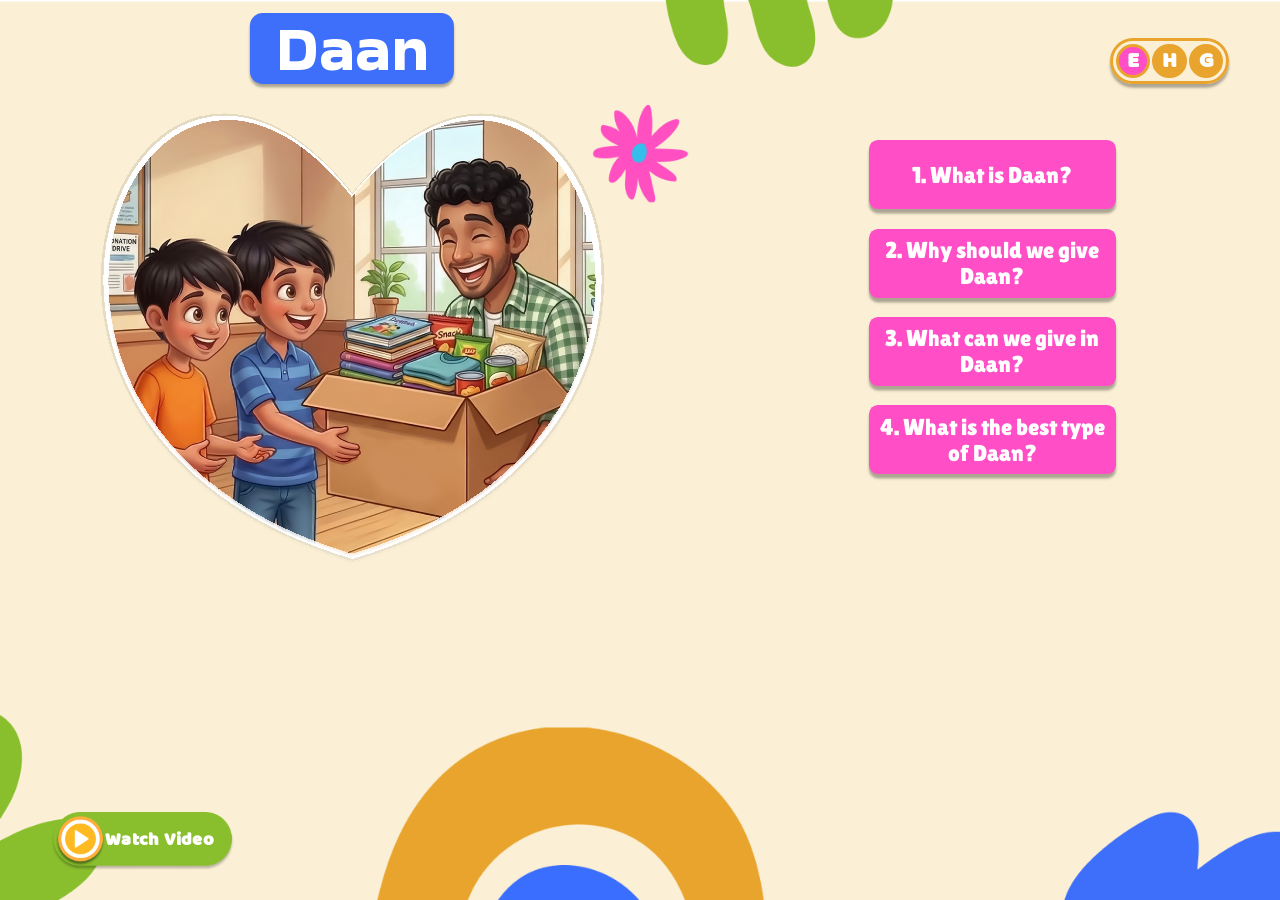
<file: index.html>
<!doctype html>
<html lang="en">
  <head>
    <meta charset="UTF-8" />
    <meta name="viewport" content="width=device-width, initial-scale=1.0" />
    <title data-lang-key="title">Daan</title>
    <link rel="stylesheet" href="./assets/css/style.css" />

    <!-- Icons for the custom video controls -->
    <link rel="stylesheet" href="./assets/fontawesome/css/fontawesome.min.css" />
    <link rel="stylesheet" href="./assets/fontawesome/css/solid.min.css" />

    <style>
      body {
        background-image: url("./assets/images/bg-image.png");
        overflow-y: hidden;
      }

      /* =========================================
         THEME
         ========================================= */
      :root {
        --daan-green: #89bf2d;
        --daan-pink: #ff4ec6;
      }

      /* =========================================
         PLAY VIDEO BUTTON  (bottom left)
         ========================================= */
.video-play-btn {
  position: fixed;
  bottom: 2vw;
  left: 4vw;
  z-index: 1000;
  display: inline-flex;
  align-items: center;
  gap: 0.9vw;
  padding: 0.6vw 1.8vw 0.6vw 0.6vw;
  width: 12vw;
  height: 4vw;
  background-image: url("./assets/images/watch.png");
  background-position: center;
  background-repeat: no-repeat;
  background-size: contain;
  cursor: pointer;
  pointer-events: auto;

  transform-origin: center center;
  transition: transform 0.25s cubic-bezier(0.34, 1.56, 0.64, 1);

  /* pops in on load, then breathes gently */
  animation:
    btnPopIn 0.6s cubic-bezier(0.34, 1.56, 0.64, 1) 0.3s both,
    btnBreathe 2.6s ease-in-out 0.9s infinite;
}

.video-play-btn:hover {
  transform: scale(1.08);
  animation-play-state: paused;
}

.video-play-btn:active {
  transform: scale(0.95);
}

@keyframes btnPopIn {
  0% {
    opacity: 0;
    transform: scale(0.4) translateY(1.5vw);
  }
  60% {
    opacity: 1;
    transform: scale(1.12) translateY(0);
  }
  100% {
    opacity: 1;
    transform: scale(1) translateY(0);
  }
}

@keyframes btnBreathe {
  0%,
  100% {
    transform: scale(1);
  }
  50% {
    transform: scale(1.05);
  }
}

@media (prefers-reduced-motion: reduce) {
  .video-play-btn {
    animation: none;
    opacity: 1;
  }
}

      

      .video-play-btn:focus-visible {
        outline: 0.25vw solid var(--daan-pink);
        outline-offset: 0.3vw;
      }

      

      .video-play-btn > span {
        color: #ffffff;
        font-size: 1.4vw;
        font-weight: 700;
        letter-spacing: 0.03vw;
        white-space: nowrap;
        line-height: 1;
      padding: 0.2vw;
      padding-left: 3.6vw;
              font-family: "BalooRegular";

      }

      body[data-lang="hi"] .video-play-btn > span,
      body[data-lang="gu"] .video-play-btn > span {
        font-size: 1.35vw;
      }

      /* =========================================
         VIDEO POPUP
         ========================================= */
      body.video-open main,
      body.video-open .language-container {
        filter: blur(0.5vw);
        pointer-events: none;
        user-select: none;
      }

      main,
      .language-container {
        transition: filter 0.4s ease;
      }

      body.video-open .video-play-btn {
        opacity: 0;
        pointer-events: none;
      }

      .video-overlay {
        position: fixed;
        inset: 0;
        z-index: 9999;
        display: flex;
        align-items: center;
        justify-content: center;
        background: rgba(0, 0, 0, 0.42);
        opacity: 0;
        visibility: hidden;
        pointer-events: none;
        transition:
          opacity 0.35s ease,
          visibility 0.35s ease;
      }

      .video-overlay.show {
        opacity: 1;
        visibility: visible;
        pointer-events: auto;
      }

      .video-box {
        position: relative;
        width: 68vw;
        aspect-ratio: 16 / 9;
        border-radius: 1.1vw;
        border: 0.3vw solid var(--daan-green);
        background: #000;
        transform: scale(0.82);
        opacity: 0;
        box-shadow: 0 1vw 3vw rgba(0, 0, 0, 0.45);
        transition:
          transform 0.4s cubic-bezier(0.22, 1, 0.36, 1),
          opacity 0.35s ease;
      }

      .video-overlay.show .video-box {
        transform: scale(1);
        opacity: 1;
      }

      .close-video {
        position: absolute;
        top: -1.5vw;
        right: -1.5vw;
        width: 3.2vw;
        height: 3.2vw;
        border: 0.2vw solid #ffffff;
        border-radius: 50%;
        background: var(--daan-pink);
        color: #ffffff;
        font-size: 1.5vw;
        display: flex;
        align-items: center;
        justify-content: center;
        cursor: pointer;
        z-index: 10;
        box-shadow: 0 0.35vw 1vw rgba(0, 0, 0, 0.35);
        transition:
          transform 0.25s ease,
          background 0.25s ease;
      }

      .close-video:hover {
        transform: rotate(90deg) scale(1.08);
        background: var(--daan-green);
      }

      .video-frame {
        position: relative;
        width: 100%;
        height: 100%;
        border-radius: 0.85vw;
        overflow: hidden;
        background: #000;
      }

      .popup-video {
        width: 100%;
        height: 100%;
        display: block;
        object-fit: cover;
        background: #000;
      }

      /* ---------- Center play ---------- */
      .video-center-play {
        position: absolute;
        left: 50%;
        top: 50%;
        width: 6vw;
        min-width: 6vw;
        height: 6vw;
        border: 0.22vw solid #ffffff;
        border-radius: 50%;
        background: rgba(0, 0, 0, 0.4);
        color: var(--daan-pink);
        font-size: 2.2vw;
        display: flex;
        align-items: center;
        justify-content: center;
        cursor: pointer;
        transform: translate(-50%, -50%) scale(1);
        z-index: 4;
        transition:
          opacity 0.25s ease,
          transform 0.25s ease,
          background 0.25s ease;
      }

      .video-center-play i {
        width: 2.2vw;
        min-width: 2.2vw;
        display: flex;
        align-items: center;
        justify-content: center;
        flex: 0 0 auto;
      }

      .video-center-play.hide {
        opacity: 0;
        pointer-events: none;
        transform: translate(-50%, -50%) scale(0.8);
      }

      .video-center-play:hover {
        background: rgba(0, 0, 0, 0.6);
        transform: translate(-50%, -50%) scale(1.08);
      }

      /* ---------- Skip toasts ---------- */
      .seek-toast {
        position: absolute;
        top: 50%;
        transform: translateY(-50%);
        padding: 0.6vw 1.1vw;
        border-radius: 0.6vw;
        background: rgba(0, 0, 0, 0.6);
        color: var(--daan-pink);
        font-size: 1.1vw;
        font-weight: 700;
        font-family: Arial, sans-serif;
        opacity: 0;
        pointer-events: none;
        z-index: 6;
        transition: opacity 0.2s ease;
      }

      .seek-toast.show {
        opacity: 1;
      }

      .seek-toast.backward {
        left: 8%;
      }

      .seek-toast.forward {
        right: 8%;
      }

      /* ---------- Control bar ---------- */
      .custom-controls {
        position: absolute;
        left: 0;
        right: 0;
        bottom: 0;
        z-index: 5;
        padding: 1vw;
        display: flex;
        flex-direction: column;
        gap: 0.75vw;
        background: linear-gradient(
          to top,
          rgba(0, 0, 0, 0.85),
          rgba(0, 0, 0, 0.45),
          rgba(0, 0, 0, 0)
        );
        opacity: 1;
        transition: opacity 0.25s ease;
      }

      .video-frame.controls-hidden .custom-controls {
        opacity: 0;
        pointer-events: none;
      }

      .progress-wrap {
        width: 100%;
        display: flex;
        align-items: center;
        padding: 0.4vw 0;
        cursor: pointer;
      }

      /* Free seeking, forward and backward. */
      .video-progress {
        width: 100%;
        appearance: none;
        -webkit-appearance: none;
        height: 0.45vw;
        border-radius: 5vw;
        background: rgba(255, 255, 255, 0.35);
        cursor: pointer;
        overflow: hidden;
        transition: height 0.2s ease;
      }

      .progress-wrap:hover .video-progress {
        height: 0.65vw;
      }

      .video-progress::-webkit-slider-thumb {
        appearance: none;
        -webkit-appearance: none;
        width: 1vw;
        height: 1vw;
        border-radius: 50%;
        background: var(--daan-pink);
        box-shadow: -70vw 0 0 69.6vw var(--daan-pink);
        cursor: pointer;
      }

      .video-progress::-moz-range-thumb {
        width: 1vw;
        height: 1vw;
        border: none;
        border-radius: 50%;
        background: var(--daan-pink);
        cursor: pointer;
      }

      .video-progress::-moz-range-progress {
        height: 0.45vw;
        border-radius: 5vw;
        background: var(--daan-pink);
      }

      .control-row {
        width: 100%;
        display: flex;
        align-items: center;
        justify-content: space-between;
        gap: 1vw;
      }

      .control-left,
      .control-right {
        display: flex;
        align-items: center;
        gap: 0.8vw;
      }

      .control-btn {
        width: 2.8vw;
        min-width: 2.8vw;
        height: 2.8vw;
        border: none;
        border-radius: 50%;
        background: rgba(255, 255, 255, 0.18);
        color: #ffffff;
        font-size: 1.2vw;
        display: flex;
        align-items: center;
        justify-content: center;
        cursor: pointer;
        transition:
          background 0.25s ease,
          color 0.25s ease,
          transform 0.25s ease;
      }

      .control-btn i {
        width: 1.4vw;
        min-width: 1.4vw;
        display: flex;
        align-items: center;
        justify-content: center;
        flex: 0 0 auto;
      }

      .control-btn:hover {
        background: var(--daan-green);
        color: #ffffff;
        transform: scale(1.08);
      }

      .control-btn:focus-visible,
      .video-center-play:focus-visible,
      .close-video:focus-visible {
        outline: 0.2vw solid var(--daan-pink);
        outline-offset: 0.2vw;
      }

      .time-text {
        color: #ffffff;
        font-size: 1.05vw;
        font-weight: 700;
        font-family: Arial, sans-serif;
        letter-spacing: 0.05vw;
        min-width: 8vw;
      }

      .volume-range {
        width: 7vw;
        appearance: none;
        -webkit-appearance: none;
        height: 0.4vw;
        border-radius: 5vw;
        background: rgba(255, 255, 255, 0.35);
        cursor: pointer;
      }

      .volume-range::-webkit-slider-thumb {
        appearance: none;
        -webkit-appearance: none;
        width: 0.9vw;
        height: 0.9vw;
        border-radius: 50%;
        background: var(--daan-green);
        cursor: pointer;
      }

      .volume-range::-moz-range-thumb {
        width: 0.9vw;
        height: 0.9vw;
        border: none;
        border-radius: 50%;
        background: var(--daan-green);
        cursor: pointer;
      }

      /* ---------- Fullscreen ---------- */
      .video-box:fullscreen {
        width: 100%;
        height: 100%;
        border-radius: 0;
        border: none;
        background: #000;
      }

      .video-box:fullscreen .video-frame {
        border-radius: 0;
      }

      .video-box:fullscreen .close-video {
        top: 1.5vw;
        right: 1.5vw;
      }

     
    </style>
  </head>

  <body class="loaded">
    <div class="language-container">
      <div class="english active">E</div>
      <div class="hindi">H</div>
      <div class="gujarati">G</div>
    </div>

    <main>
      <div class="home-container">
        <div class="left-home-container">
          <div class="title">
            <span data-lang-key="title"></span>
            <!-- <span class="description" data-lang-key="description"></span> -->
          </div>

          <div class="hero-img-wrap">
            <div class="hero-img">
              <img src="./assets/images/home-page.jpeg" alt="" />
            </div>
          </div>
        </div>

        <div class="right-home-container">
          <div class="topics">
            <a
              href="what-is-daan.html"
              class="topic topic-1"
              data-lang-key="title-1"
            ></a>

            <a
              href="why-should-we-give.html"
              class="topic topic-2"
              data-lang-key="title-2"
            ></a>

            <a
              href="what-can-we-give.html"
              class="topic topic-3"
              data-lang-key="title-3"
            ></a>

            <a
              href="types-of-daan.html"
              class="topic topic-4"
              data-lang-key="title-4"
            ></a>
          </div>
        </div>
      </div>
    </main>

    <!-- Play video button (bottom left) -->
    <div class="video-play-btn" id="videoPlayBtn" role="button" tabindex="0">
      <span data-lang-key="watch">Watch Video</span>
    </div>

    <!-- Video popup -->
    <div class="video-overlay" id="videoOverlay">
      <div class="video-box" id="videoBox">
        <button
          class="close-video"
          id="closeVideo"
          type="button"
          aria-label="Close video"
        >
          <i class="fa-solid fa-xmark"></i>
        </button>

        <div class="video-frame" id="videoFrame">
          <video
            class="popup-video"
            id="popupVideo"
            preload="none"
            playsinline
            controlsList="nodownload noplaybackrate"
            disablePictureInPicture
          >
            <source src="./assets/videos/video.webm" type="video/mp4" />

            Your browser does not support the video tag.
          </video>

          <button
            class="video-center-play"
            id="centerPlayBtn"
            type="button"
            aria-label="Play video"
          >
            <i class="fa-solid fa-play"></i>
          </button>

          <div class="seek-toast backward">-10s</div>
          <div class="seek-toast forward">+10s</div>

          <div class="custom-controls">
            <div class="progress-wrap">
              <input
                class="video-progress"
                id="videoProgress"
                type="range"
                min="0"
                max="100"
                value="0"
                step="0.1"
                aria-label="Seek"
              />
            </div>

            <div class="control-row">
              <div class="control-left">
                <button
                  class="control-btn rewind-btn"
                  type="button"
                  aria-label="Back 10 seconds"
                >
                  <i class="fa-solid fa-backward"></i>
                </button>

                <button
                  class="control-btn play-pause-btn"
                  type="button"
                  aria-label="Play or pause"
                >
                  <i class="fa-solid fa-play"></i>
                </button>

                <button
                  class="control-btn forward-btn"
                  type="button"
                  aria-label="Forward 10 seconds"
                >
                  <i class="fa-solid fa-forward"></i>
                </button>

                <div class="time-text">
                  <span class="current-time">0:00</span>
                  /
                  <span class="total-time">0:00</span>
                </div>
              </div>

              <div class="control-right">
                <button
                  class="control-btn mute-btn"
                  type="button"
                  aria-label="Mute or unmute"
                >
                  <i class="fa-solid fa-volume-high"></i>
                </button>

                <input
                  class="volume-range"
                  type="range"
                  min="0"
                  max="1"
                  step="0.01"
                  value="1"
                  aria-label="Volume"
                />

                <button
                  class="control-btn fullscreen-btn"
                  type="button"
                  aria-label="Toggle fullscreen"
                >
                  <i class="fa-solid fa-expand"></i>
                </button>
              </div>
            </div>
          </div>
        </div>
      </div>
    </div>

    <!-- Audios -->
    <audio id="topicAudio" src="./assets/audio/11.mp3" preload="auto"></audio>

    <audio id="engAudio" src="./assets/audio/Eng.mpeg" preload="auto"></audio>
    <audio id="hinAudio" src="./assets/audio/Hin.mpeg" preload="auto"></audio>
    <audio id="gujAudio" src="./assets/audio/Guj.mpeg" preload="auto"></audio>

    <script src="./assets/js/data.js"></script>
    <script src="./assets/js/app.js"></script>

    <script>
      document.addEventListener("DOMContentLoaded", () => {
        const topicBtns = document.querySelectorAll(".topic");

        const englishBtn = document.querySelector(".english");
        const hindiBtn = document.querySelector(".hindi");
        const gujaratiBtn = document.querySelector(".gujarati");

        const topicAudio = document.getElementById("topicAudio");

        const engAudio = document.getElementById("engAudio");
        const hinAudio = document.getElementById("hinAudio");
        const gujAudio = document.getElementById("gujAudio");

        function stopAllAudio() {
          const audios = [topicAudio, engAudio, hinAudio, gujAudio];

          audios.forEach((audio) => {
            if (audio) {
              audio.pause();
              audio.currentTime = 0;
            }
          });
        }

        function playAudio(audio) {
          if (!audio) return;

          stopAllAudio();
          audio.currentTime = 0;

          const playPromise = audio.play();

          if (playPromise !== undefined) {
            playPromise.catch((error) => {
              console.log(
                "Audio not playing. Check file path or browser:",
                error,
              );
            });
          }
        }

        topicBtns.forEach((topicBtn) => {
          topicBtn.addEventListener("click", function (e) {
            e.preventDefault();

            playAudio(topicAudio);

            setTimeout(() => {
              window.location.href = this.href;
            }, 600);
          });
        });

        englishBtn?.addEventListener("click", () => {
          playAudio(engAudio);
        });

        hindiBtn?.addEventListener("click", () => {
          playAudio(hinAudio);
        });

        gujaratiBtn?.addEventListener("click", () => {
          playAudio(gujAudio);
        });

        /* =====================================================
           CUSTOM VIDEO PLAYER
           ===================================================== */
        const videoPlayBtn = document.getElementById("videoPlayBtn");
        const videoOverlay = document.getElementById("videoOverlay");
        const videoBox = document.getElementById("videoBox");
        const videoFrame = document.getElementById("videoFrame");
        const popupVideo = document.getElementById("popupVideo");
        const closeVideo = document.getElementById("closeVideo");

        const centerPlayBtn = document.getElementById("centerPlayBtn");
        const playPauseBtn = document.querySelector(".play-pause-btn");
        const rewindBtn = document.querySelector(".rewind-btn");
        const forwardBtn = document.querySelector(".forward-btn");

        const videoProgress = document.getElementById("videoProgress");
        const currentTimeText = document.querySelector(".current-time");
        const totalTimeText = document.querySelector(".total-time");

        const muteBtn = document.querySelector(".mute-btn");
        const volumeRange = document.querySelector(".volume-range");
        const fullscreenBtn = document.querySelector(".fullscreen-btn");

        const seekToastBack = document.querySelector(".seek-toast.backward");
        const seekToastFwd = document.querySelector(".seek-toast.forward");

        const playPauseIcon = playPauseBtn.querySelector("i");
        const centerPlayIcon = centerPlayBtn.querySelector("i");
        const muteIcon = muteBtn.querySelector("i");
        const fullscreenIcon = fullscreenBtn.querySelector("i");

        // Seeking is unrestricted in both directions.
        const SKIP_SECONDS = 10;

        let controlsTimer;
        let seekToastTimer;
        let lastVolume = 1;
        let isSeeking = false;

        function formatTime(time) {
          if (!time || isNaN(time)) return "0:00";

          const minutes = Math.floor(time / 60);
          const seconds = Math.floor(time % 60);

          return minutes + ":" + (seconds < 10 ? "0" : "") + seconds;
        }

        function updatePlayIcons() {
          if (popupVideo.paused) {
            playPauseIcon.className = "fa-solid fa-play";
            centerPlayIcon.className = "fa-solid fa-play";
            centerPlayBtn.classList.remove("hide");
          } else {
            playPauseIcon.className = "fa-solid fa-pause";
            centerPlayIcon.className = "fa-solid fa-pause";
            centerPlayBtn.classList.add("hide");
          }
        }

        function togglePlay() {
          if (popupVideo.paused) {
            popupVideo.play().catch(() => {});
          } else {
            popupVideo.pause();
          }
        }

        function showControlsTemporarily() {
          videoFrame.classList.remove("controls-hidden");

          clearTimeout(controlsTimer);

          if (!popupVideo.paused && !isSeeking) {
            controlsTimer = setTimeout(() => {
              videoFrame.classList.add("controls-hidden");
            }, 2200);
          }
        }

        function openVideoPopup() {
          document.body.classList.add("video-open");
          videoOverlay.classList.add("show");

          popupVideo.currentTime = 0;
          popupVideo.volume = Number(volumeRange.value);
          popupVideo.muted = false;

          videoProgress.value = 0;
          currentTimeText.textContent = "0:00";

          updateMuteIcon();
          updatePlayIcons();
          showControlsTemporarily();

          setTimeout(() => {
            popupVideo.play().catch(() => {});
          }, 250);
        }

        function closeVideoPopup() {
          popupVideo.pause();
          popupVideo.currentTime = 0;

          videoProgress.value = 0;
          currentTimeText.textContent = "0:00";

          videoOverlay.classList.remove("show");
          document.body.classList.remove("video-open");

          if (document.fullscreenElement) {
            document.exitFullscreen().catch(() => {});
          }

          updatePlayIcons();
        }

        function updateProgress() {
          if (!popupVideo.duration) return;

          totalTimeText.textContent = formatTime(popupVideo.duration);

          if (isSeeking) return;

          videoProgress.value =
            (popupVideo.currentTime / popupVideo.duration) * 100;

          currentTimeText.textContent = formatTime(popupVideo.currentTime);
        }

        function showSeekToast(direction) {
          const toast = direction > 0 ? seekToastFwd : seekToastBack;

          seekToastFwd.classList.remove("show");
          seekToastBack.classList.remove("show");
          toast.classList.add("show");

          clearTimeout(seekToastTimer);

          seekToastTimer = setTimeout(() => {
            toast.classList.remove("show");
          }, 600);
        }

        function skipTime(seconds) {
          if (!popupVideo.duration) return;

          let newTime = popupVideo.currentTime + seconds;

          if (newTime < 0) newTime = 0;
          if (newTime > popupVideo.duration) newTime = popupVideo.duration;

          popupVideo.currentTime = newTime;

          updateProgress();
          showSeekToast(seconds);
          showControlsTemporarily();
        }

        function seekFromProgress() {
          if (!popupVideo.duration) return;

          const newTime =
            (Number(videoProgress.value) / 100) * popupVideo.duration;

          popupVideo.currentTime = newTime;
          currentTimeText.textContent = formatTime(newTime);
        }

        function previewSeekTime() {
          if (!popupVideo.duration) return;

          const previewTime =
            (Number(videoProgress.value) / 100) * popupVideo.duration;

          currentTimeText.textContent = formatTime(previewTime);
        }

        function updateMuteIcon() {
          if (popupVideo.muted || popupVideo.volume === 0) {
            muteIcon.className = "fa-solid fa-volume-xmark";
          } else if (popupVideo.volume < 0.5) {
            muteIcon.className = "fa-solid fa-volume-low";
          } else {
            muteIcon.className = "fa-solid fa-volume-high";
          }
        }

        function toggleMute() {
          if (popupVideo.muted || popupVideo.volume === 0) {
            popupVideo.muted = false;
            popupVideo.volume = lastVolume || 1;
            volumeRange.value = popupVideo.volume;
          } else {
            lastVolume = popupVideo.volume;
            popupVideo.muted = true;
            volumeRange.value = 0;
          }

          updateMuteIcon();
        }

        function changeVolume() {
          const volumeValue = Number(volumeRange.value);

          popupVideo.volume = volumeValue;
          popupVideo.muted = volumeValue === 0;

          if (volumeValue > 0) lastVolume = volumeValue;

          updateMuteIcon();
        }

        function toggleFullscreen() {
          if (!document.fullscreenElement) {
            videoBox.requestFullscreen().catch(() => {});
          } else {
            document.exitFullscreen().catch(() => {});
          }
        }

        function updateFullscreenIcon() {
          fullscreenIcon.className = document.fullscreenElement
            ? "fa-solid fa-compress"
            : "fa-solid fa-expand";
        }

        // ===== Open button =====
        videoPlayBtn.addEventListener("click", () => {
          playAudio(topicAudio);

          setTimeout(() => {
            openVideoPopup();
          }, 400);
        });

        videoPlayBtn.addEventListener("keydown", (e) => {
          if (e.key === "Enter" || e.code === "Space") {
            e.preventDefault();
            videoPlayBtn.click();
          }
        });

        // ===== Close =====
        closeVideo.addEventListener("click", (e) => {
          e.preventDefault();
          e.stopPropagation();
          closeVideoPopup();
        });

        videoOverlay.addEventListener("click", (e) => {
          if (e.target === videoOverlay) closeVideoPopup();
        });

        // ===== Video events =====
        popupVideo.addEventListener("click", togglePlay);

        popupVideo.addEventListener("play", () => {
          updatePlayIcons();
          showControlsTemporarily();
        });

        popupVideo.addEventListener("pause", () => {
          updatePlayIcons();
          showControlsTemporarily();
        });

        popupVideo.addEventListener("ended", updatePlayIcons);
        popupVideo.addEventListener("timeupdate", updateProgress);
        popupVideo.addEventListener("loadedmetadata", updateProgress);
        popupVideo.addEventListener("durationchange", updateProgress);
        popupVideo.addEventListener("seeked", updateProgress);

        popupVideo.addEventListener("contextmenu", (e) => e.preventDefault());

        popupVideo.addEventListener("dblclick", (e) => {
          const rect = popupVideo.getBoundingClientRect();
          const clickX = e.clientX - rect.left;

          if (clickX < rect.width / 2) {
            skipTime(-SKIP_SECONDS);
          } else {
            skipTime(SKIP_SECONDS);
          }
        });

        popupVideo.addEventListener("error", () => {
          console.error(
            "The video could not be loaded. Check the file path and video format.",
          );
        });

        // ===== Controls =====
        centerPlayBtn.addEventListener("click", togglePlay);
        playPauseBtn.addEventListener("click", togglePlay);
        rewindBtn.addEventListener("click", () => skipTime(-SKIP_SECONDS));
        forwardBtn.addEventListener("click", () => skipTime(SKIP_SECONDS));
        muteBtn.addEventListener("click", toggleMute);
        volumeRange.addEventListener("input", changeVolume);
        fullscreenBtn.addEventListener("click", toggleFullscreen);

        // ===== Progress drag / click =====
        videoProgress.addEventListener("pointerdown", () => {
          isSeeking = true;
        });

        videoProgress.addEventListener("input", () => {
          isSeeking = true;
          previewSeekTime();
        });

        videoProgress.addEventListener("change", () => {
          seekFromProgress();
          isSeeking = false;
          showControlsTemporarily();
        });

        document.addEventListener("pointerup", () => {
          if (isSeeking) {
            seekFromProgress();
            isSeeking = false;
            showControlsTemporarily();
          }
        });

        videoFrame.addEventListener("mousemove", showControlsTemporarily);
        videoFrame.addEventListener("click", showControlsTemporarily);

        document.addEventListener("fullscreenchange", updateFullscreenIcon);

        // ===== Keyboard shortcuts =====
        document.addEventListener("keydown", (e) => {
          if (!videoOverlay.classList.contains("show")) return;

          if (e.key === "Escape") {
            closeVideoPopup();
            return;
          }

          if (e.code === "Space") {
            e.preventDefault();
            togglePlay();
          }

          if (e.key === "ArrowRight") {
            e.preventDefault();
            skipTime(SKIP_SECONDS);
          }

          if (e.key === "ArrowLeft") {
            e.preventDefault();
            skipTime(-SKIP_SECONDS);
          }

          if (e.key.toLowerCase() === "m") toggleMute();
          if (e.key.toLowerCase() === "f") toggleFullscreen();
        });

        updatePlayIcons();
        updateMuteIcon();
      });
    </script>
  </body>
</html>
</file>
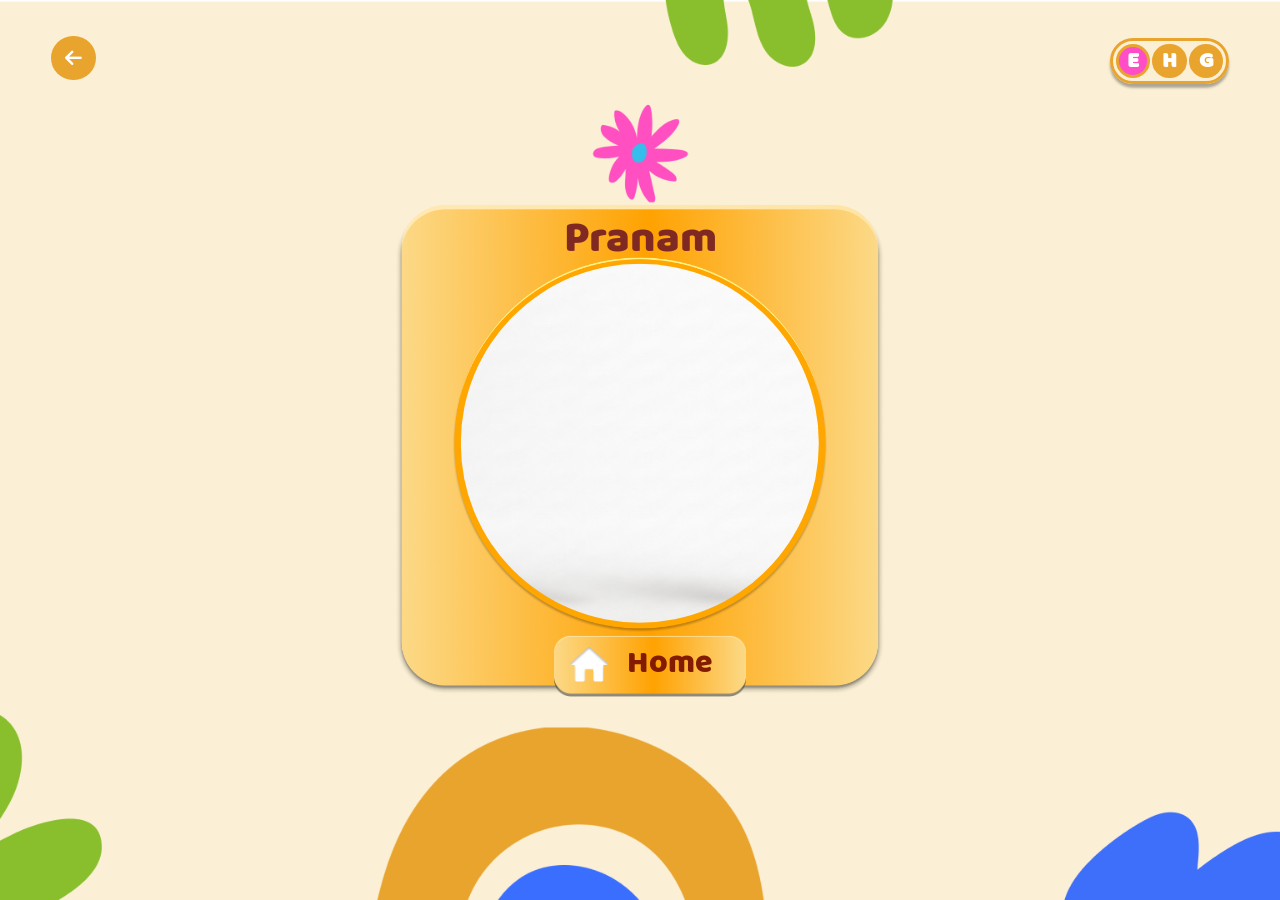
<file: pranam.html>
<!doctype html>
<html lang="en">
  <head>
    <meta charset="UTF-8" />
    <meta name="viewport" content="width=device-width, initial-scale=1.0" />
    <title data-lang-key="pranam"></title>

    <link rel="stylesheet" href="./assets/fontawesome/css/fontawesome.min.css" />
    <link rel="stylesheet" href="./assets/fontawesome/css/solid.min.css" />
    <link rel="stylesheet" href="./assets/css/style.css" />

    <style>
      body {
        background-image: url("./assets/images/bg-image.png");
      }
    </style>
  </head>

  <body class="loaded">
    <a href="types-of-daan.html" class="back-btn">
      <i class="fa-solid fa-arrow-left"></i>
    </a>

    <div class="language-container">
      <div class="english active">E</div>
      <div class="hindi">H</div>
      <div class="gujarati">G</div>
    </div>

    <div class="pranam-container">
      <div class="pranam-img">
        <div class="pranam-video">
          <video src="./assets/videos/pranam.mp4" autoplay muted preload="auto"></video>
        </div>
        <span data-lang-key="pranam"></span>
        <img src="./assets/images/pranam-img.png" alt="" />
      </div>

      <a href="index.html" class="home-btn-1">
        <span data-lang-key="home"></span>
        <img src="./assets/images/home-btn-1.png" alt="" />
      </a>
    </div>

    <!-- Audios -->
    <audio
      id="pranamAudio"
      src="./assets/audio/pranam.mp3"
      preload="auto"
    ></audio>

    <audio
      id="backAudio"
      src="./assets/audio/pop.mp3"
      preload="auto"
    ></audio>

    <audio
      id="homeAudio"
      src="./assets/audio/5.mp3"
      preload="auto"
    ></audio>

    <audio
      id="engAudio"
      src="./assets/audio/Eng.mpeg"
      preload="auto"
    ></audio>

    <audio
      id="hinAudio"
      src="./assets/audio/Hin.mpeg"
      preload="auto"
    ></audio>

    <audio
      id="gujAudio"
      src="./assets/audio/Guj.mpeg"
      preload="auto"
    ></audio>

    <script src="./assets/js/data.js"></script>
    <script src="./assets/js/app.js"></script>
    <script>
      document.addEventListener("DOMContentLoaded", () => {
        const backBtn = document.querySelector(".back-btn");
        const homeBtn = document.querySelector(".home-btn-1");

        const englishBtn = document.querySelector(".english");
        const hindiBtn = document.querySelector(".hindi");
        const gujaratiBtn = document.querySelector(".gujarati");

        const pranamAudio = document.getElementById("pranamAudio");
        const backAudio = document.getElementById("backAudio");
        const homeAudio = document.getElementById("homeAudio");

        const engAudio = document.getElementById("engAudio");
        const hinAudio = document.getElementById("hinAudio");
        const gujAudio = document.getElementById("gujAudio");

        let pranamAudioPlayed = false;

        function stopAllAudio() {
          const audios = [
            pranamAudio,
            backAudio,
            homeAudio,
            engAudio,
            hinAudio,
            gujAudio,
          ];

          audios.forEach((audio) => {
            if (audio) {
              audio.pause();
              audio.currentTime = 0;
            }
          });
        }

        function playAudio(audio) {
          if (!audio) return;

          stopAllAudio();
          audio.currentTime = 0;

          const playPromise = audio.play();

          if (playPromise !== undefined) {
            playPromise.catch((error) => {
              console.log(
                "Audio not playing. Check file path or browser:",
                error,
              );
            });
          }
        }

        function playPranamAudio() {
          if (!pranamAudio || pranamAudioPlayed) return;

          pranamAudio.currentTime = 0;

          const playPromise = pranamAudio.play();

          if (playPromise !== undefined) {
            playPromise
              .then(() => {
                pranamAudioPlayed = true;
              })
              .catch((error) => {
                console.log(
                  "Automatic pranam audio was blocked by the browser:",
                  error,
                );
              });
          }
        }

        // Try to play pranam.mp3 immediately when the page loads
        playPranamAudio();

        // Retry on the first user interaction if autoplay is blocked
        function retryPranamAudio() {
          playPranamAudio();

          document.removeEventListener("click", retryPranamAudio);
          document.removeEventListener("touchstart", retryPranamAudio);
          document.removeEventListener("keydown", retryPranamAudio);
        }

        document.addEventListener("click", retryPranamAudio);
        document.addEventListener("touchstart", retryPranamAudio);
        document.addEventListener("keydown", retryPranamAudio);

        backBtn?.addEventListener("click", function (event) {
          event.preventDefault();

          playAudio(backAudio);

          setTimeout(() => {
            window.location.href = this.href;
          }, 500);
        });

        homeBtn?.addEventListener("click", function (event) {
          event.preventDefault();

          playAudio(homeAudio);

          setTimeout(() => {
            window.location.href = this.href;
          }, 600);
        });

        englishBtn?.addEventListener("click", () => {
          playAudio(engAudio);
        });

        hindiBtn?.addEventListener("click", () => {
          playAudio(hinAudio);
        });

        gujaratiBtn?.addEventListener("click", () => {
          playAudio(gujAudio);
        });
      });
    </script>
  </body>
</html>
</file>
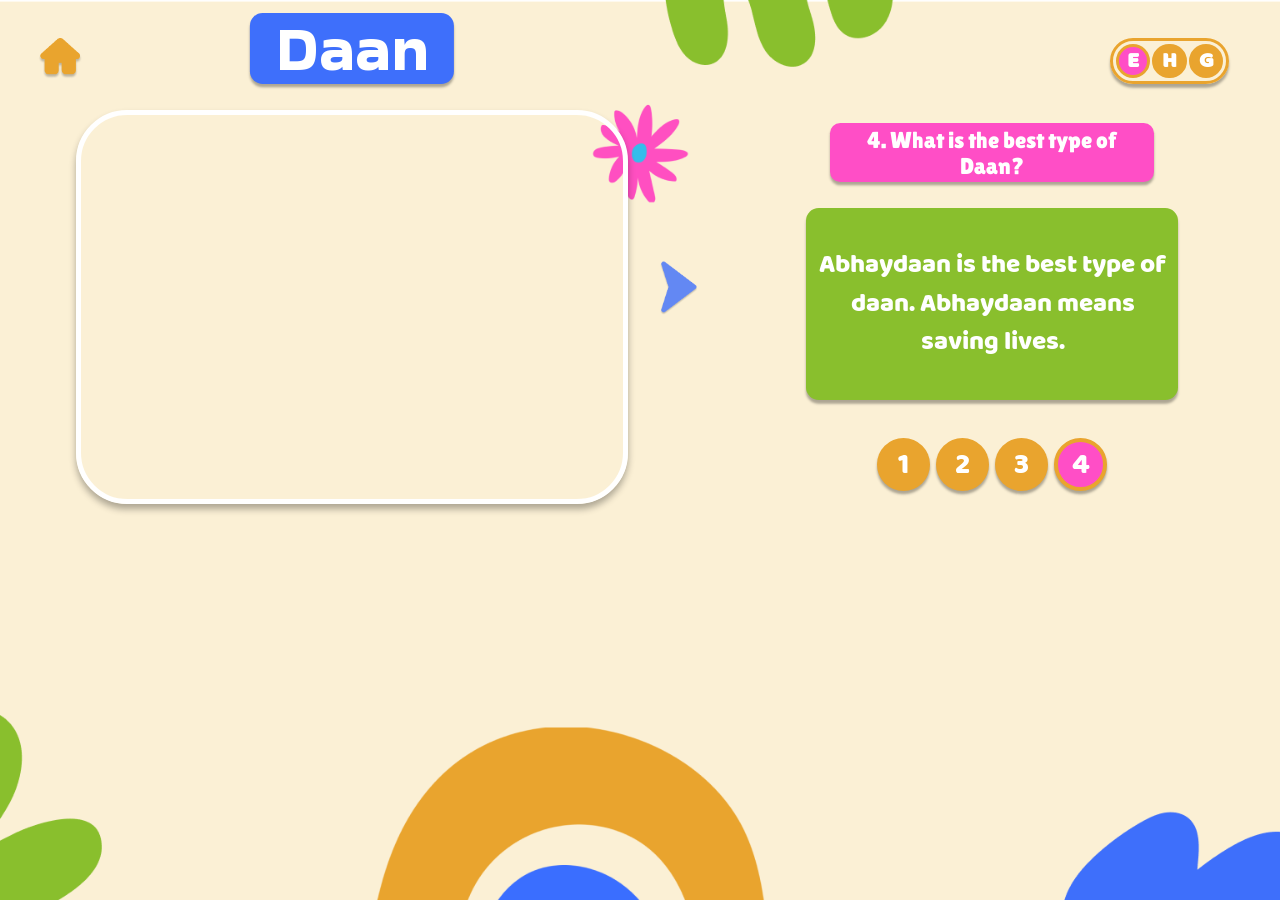
<file: types-of-daan.html>
<!doctype html>
<html lang="en">
  <head>
    <meta charset="UTF-8" />
    <meta name="viewport" content="width=device-width, initial-scale=1.0" />
    <title data-lang-key="title-4"></title>

<link rel="stylesheet" href="./assets/css/swiper-bundle.min.css" />
    <link rel="stylesheet" href="./assets/css/style.css" />

    <style>
      .hidden {
        visibility: hidden;}
      body {
        background-image: url("./assets/images/bg-image.png");
      }
    </style>
  </head>

  <body class="loaded">
    <a class="home-btn" href="index.html">
      <img src="./assets/images/home-btn.png" alt="Home" />
    </a>

    <a href="pranam.html" class="pranam-link hidden">
            <img src="./assets/images/arowAsset.png" alt="" />
            <span data-lang-key="pranam"></span>
          </a>

    <div class="language-container">
      <div class="english active">E</div>
      <div class="hindi">H</div>
      <div class="gujarati">G</div>
    </div>

    <main>
      <div class="home-container">
        <div class="left-home-container">
          <div class="title">
            <span data-lang-key="title"></span>
         
          </div>

          <div class="image-swiper swiper">
            <div class="swiper-wrapper">
              <div class="swiper-slide">
                <video src="./assets/videos/4-1.mp4" autoplay muted loop preload="auto"></video>
              </div>

              <div class="swiper-slide">
                <video src="./assets/videos/4-2.mp4" muted loop preload="none"></video>
              </div>

              <div class="swiper-slide">
                <video style="width: 120%; height: 130%;" src="./assets/videos/4-3.mp4" muted loop preload="none"></video>
              </div>

              <div class="swiper-slide">
                <video src="./assets/videos/4-4.mp4" muted loop preload="none"></video>
              </div>

              <div class="swiper-slide">
                <video src="./assets/videos/4-5.mp4" muted loop preload="none"></video>
              </div>

              <div class="swiper-slide">
                <video src="./assets/videos/4-6.mp4" muted loop preload="none"></video>
              </div>
            </div>
          </div>

          <div class="custom-nav">
            <button class="custom-prev hidden">
              <img src="./assets/images/prev-btn.png" alt="" />
            </button>

            <button class="custom-next">
              <img src="./assets/images/next-btn.png" alt="" />
            </button>
          </div>
        </div>

        <div class="right-home-container">
          <div class="page-title" data-lang-key="title-4"></div>

          <div class="text-swiper swiper">
            <div class="swiper-wrapper">
              <div class="swiper-slide">
                <div class="text-box">
                  <p data-lang-key="slide-4.1"></p>
                </div>
              </div>

              <div class="swiper-slide">
                <div class="text-box">
                  <p data-lang-key="slide-4.2"></p>
                </div>
              </div>

              <div class="swiper-slide">
                <div class="text-box">
                  <p data-lang-key="slide-4.3"></p>
                </div>
              </div>

              <div class="swiper-slide">
                <div class="text-box">
                  <p data-lang-key="slide-4.4"></p>
                </div>
              </div>

              <div class="swiper-slide">
                <div class="text-box">
                  <p data-lang-key="slide-4.5"></p>
                </div>
              </div>

              <div class="swiper-slide">
                <div class="text-box">
                  <p data-lang-key="slide-4.6"></p>
                </div>
              </div>
            </div>
          </div>

          <div class="pages">
            <a
              href="what-is-daan.html"
              class="page page-1"
              data-lang-key="num-1"
            ></a>

            <a
              href="why-should-we-give.html"
              class="page page-2"
              data-lang-key="num-2"
            ></a>

            <a
              href="what-can-we-give.html"
              class="page page-3"
              data-lang-key="num-3"
            ></a>

            <a
              href="types-of-daan.html"
              class="page page-4"
              data-lang-key="num-4"
            ></a>
          </div>
        </div>
      </div>
    </main>

    <!-- Audios -->
    <audio id="homeAudio" src="./assets/audio/pop.mp3" preload="auto"></audio>
    <audio id="pageAudio" src="./assets/audio/11.mp3" preload="auto"></audio>
    <audio id="navAudio" src="./assets/audio/5.mp3" preload="auto"></audio>

    <audio id="engAudio" src="./assets/audio/Eng.mpeg" preload="auto"></audio>
    <audio id="hinAudio" src="./assets/audio/Hin.mpeg" preload="auto"></audio>
    <audio id="gujAudio" src="./assets/audio/Guj.mpeg" preload="auto"></audio>

    <script src="./assets/js/swiper-bundle.min.js"></script>
    <script src="./assets/js/data.js"></script>
    <script src="./assets/js/app.js"></script>
    <script>
  document.addEventListener("DOMContentLoaded", () => {
    const homeBtn = document.querySelector(".home-btn");
    const pageBtns = document.querySelectorAll(".pages .page");
    const prevBtn = document.querySelector(".custom-prev");
    const nextBtn = document.querySelector(".custom-next");
    const pranamLink = document.querySelector(".pranam-link");

    const englishBtn = document.querySelector(".english");
    const hindiBtn = document.querySelector(".hindi");
    const gujaratiBtn = document.querySelector(".gujarati");

    const homeAudio = document.getElementById("homeAudio");
    const pageAudio = document.getElementById("pageAudio");
    const navAudio = document.getElementById("navAudio");

    const engAudio = document.getElementById("engAudio");
    const hinAudio = document.getElementById("hinAudio");
    const gujAudio = document.getElementById("gujAudio");

    function stopAllAudio() {
      const audios = [
        homeAudio,
        pageAudio,
        navAudio,
        engAudio,
        hinAudio,
        gujAudio,
      ];

      audios.forEach((audio) => {
        if (audio) {
          audio.pause();
          audio.currentTime = 0;
        }
      });
    }

    function playAudio(audio) {
      if (!audio) return;

      stopAllAudio();
      audio.currentTime = 0;

      const playPromise = audio.play();

      if (playPromise !== undefined) {
        playPromise.catch((error) => {
          console.log(
            "Audio not playing. Check file path or browser:",
            error,
          );
        });
      }
    }

    const textSwiper = new Swiper(".text-swiper", {
      effect: "fade",
      fadeEffect: {
        crossFade: true,
      },
      speed: 1200,
      allowTouchMove: false,
    });

    const imageSwiper = new Swiper(".image-swiper", {
      effect: "fade",
      fadeEffect: {
        crossFade: true,
      },
      speed: 1200,
      allowTouchMove: false,

      navigation: {
        prevEl: ".custom-prev",
        nextEl: ".custom-next",
      },

      controller: {
        control: textSwiper,
      },
    });

    textSwiper.controller.control = imageSwiper;

    // Only the active slide video loads and plays; inactive ones stay unloaded
    const slideVideos = Array.from(
      document.querySelectorAll(".image-swiper .swiper-slide video"),
    );

    function syncSlideVideos(swiper) {
      slideVideos.forEach((video, index) => {
        if (index === swiper.activeIndex) {
          video.preload = "auto";

          if (video.paused) {
            video.currentTime = 0;
            video.play().catch(() => {});
          }
        } else {
          video.preload = "none";
        }
      });
    }

    function pauseInactiveSlideVideos(swiper) {
      slideVideos.forEach((video, index) => {
        if (index !== swiper.activeIndex && !video.paused) {
          video.pause();
        }
      });
    }

    syncSlideVideos(imageSwiper);
    imageSwiper.on("slideChange", () => syncSlideVideos(imageSwiper));
    imageSwiper.on("slideChangeTransitionEnd", () =>
      pauseInactiveSlideVideos(imageSwiper),
    );

    function updateNavButtons(swiper) {
      // Hide Previous button on the first slide
      if (swiper.isBeginning) {
        prevBtn?.classList.add("hidden");
      } else {
        prevBtn?.classList.remove("hidden");
      }

      // On the last slide:
      // hide Next button and show Pranam link
      if (swiper.isEnd) {
        nextBtn?.classList.add("hidden");
        pranamLink?.classList.remove("hidden");
      } else {
        nextBtn?.classList.remove("hidden");
        pranamLink?.classList.add("hidden");
      }
    }

    updateNavButtons(imageSwiper);

    imageSwiper.on("slideChange", function () {
      updateNavButtons(imageSwiper);
    });

    homeBtn?.addEventListener("click", function (e) {
      e.preventDefault();

      playAudio(homeAudio);

      setTimeout(() => {
        window.location.href = this.href;
      }, 500);
    });

    pageBtns.forEach((pageBtn) => {
      pageBtn.addEventListener("click", function (e) {
        e.preventDefault();

        playAudio(pageAudio);

        setTimeout(() => {
          window.location.href = this.href;
        }, 600);
      });
    });

    prevBtn?.addEventListener("click", () => {
      playAudio(navAudio);
    });

    nextBtn?.addEventListener("click", () => {
      playAudio(navAudio);
    });

    pranamLink?.addEventListener("click", function (e) {
      e.preventDefault();

      playAudio(pageAudio);

      setTimeout(() => {
        window.location.href = this.href;
      }, 600);
    });

    englishBtn?.addEventListener("click", () => {
      playAudio(engAudio);
    });

    hindiBtn?.addEventListener("click", () => {
      playAudio(hinAudio);
    });

    gujaratiBtn?.addEventListener("click", () => {
      playAudio(gujAudio);
    });
  });
</script>
  </body>
</html>
</file>
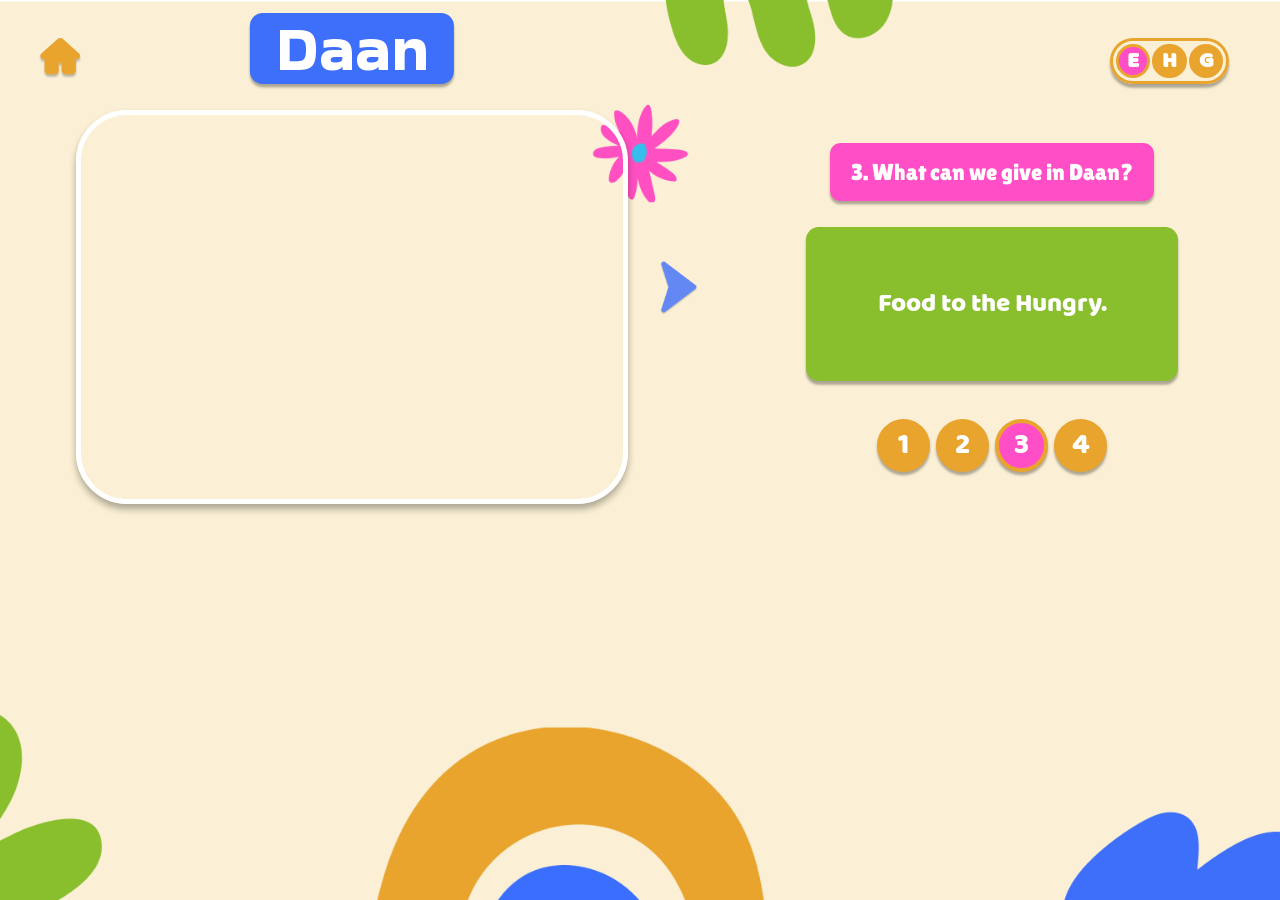
<file: what-can-we-give.html>
<!doctype html>
<html lang="en">
  <head>
    <meta charset="UTF-8" />
    <meta name="viewport" content="width=device-width, initial-scale=1.0" />
    <title data-lang-key="title-3"></title>

<link rel="stylesheet" href="./assets/css/swiper-bundle.min.css" />
    <link rel="stylesheet" href="./assets/css/style.css" />

    <style>
      body {
        background-image: url("./assets/images/bg-image.png");
      }
    </style>
  </head>

  <body class="loaded">
    <a class="home-btn" href="index.html">
      <img src="./assets/images/home-btn.png" alt="Home" />
    </a>

    <div class="language-container">
      <div class="english active">E</div>
      <div class="hindi">H</div>
      <div class="gujarati">G</div>
    </div>

    <main>
      <div class="home-container">
        <div class="left-home-container">
          <div class="title">
            <span data-lang-key="title"></span>
            <!-- <span class="description" data-lang-key="description"></span> -->
          </div>

          <div class="image-swiper swiper">
            <div class="swiper-wrapper">
              <div class="swiper-slide">
                <video src="./assets/videos/3-1.mp4" autoplay muted loop preload="auto"></video>
              </div>
              <div class="swiper-slide">
                <video src="./assets/videos/3-2.mp4" muted loop preload="none"></video>
              </div>
              <div class="swiper-slide">
                <video src="./assets/videos/3-3.mp4" muted loop preload="none"></video>
              </div>
              <div class="swiper-slide">
                <video src="./assets/videos/3-4.mp4" muted loop preload="none"></video>
              </div>
              <div class="swiper-slide">
                <video style="width: 120%; height:120%; object-fit: cover;" src="./assets/videos/3-9.mp4" muted loop preload="none"></video>
              </div>
            </div>
          </div>

          <div class="custom-nav">
            <button class="custom-prev hidden">
              <img src="./assets/images/prev-btn.png" alt="" />
            </button>
            <button class="custom-next">
              <img src="./assets/images/next-btn.png" alt="" />
            </button>
          </div>
        </div>

        <div class="right-home-container">
          <div class="page-title" data-lang-key="title-3"></div>

          <div class="text-swiper swiper">
            <div class="swiper-wrapper">
              <div class="swiper-slide">
                <div class="text-box">
                  <p data-lang-key="slide-3.1"></p>
                </div>
              </div>

              <div class="swiper-slide">
                <div class="text-box">
                  <p data-lang-key="slide-3.2"></p>
                </div>
              </div>

              <div class="swiper-slide">
                <div class="text-box">
                  <p data-lang-key="slide-3.3"></p>
                </div>
              </div>

              <div class="swiper-slide">
                <div class="text-box">
                  <p data-lang-key="slide-3.4"></p>
                </div>
              </div>

              <div class="swiper-slide">
                <div class="text-box">
                  <p data-lang-key="slide-3.9"></p>
                </div>
              </div>
            </div>
          </div>

          <div class="pages">
            <a
              href="what-is-daan.html"
              class="page page-1"
              data-lang-key="num-1"
            ></a>

            <a
              href="why-should-we-give.html"
              class="page page-2"
              data-lang-key="num-2"
            ></a>

            <a
              href="what-can-we-give.html"
              class="page page-3"
              data-lang-key="num-3"
            ></a>

            <a
              href="types-of-daan.html"
              class="page page-4"
              data-lang-key="num-4"
            ></a>
          </div>
        </div>
      </div>
    </main>

    <!-- Audios -->
    <audio id="homeAudio" src="./assets/audio/pop.mp3" preload="auto"></audio>
    <audio id="pageAudio" src="./assets/audio/11.mp3" preload="auto"></audio>
    <audio id="navAudio" src="./assets/audio/5.mp3" preload="auto"></audio>

    <audio id="engAudio" src="./assets/audio/Eng.mpeg" preload="auto"></audio>
    <audio id="hinAudio" src="./assets/audio/Hin.mpeg" preload="auto"></audio>
    <audio id="gujAudio" src="./assets/audio/Guj.mpeg" preload="auto"></audio>

    <script src="./assets/js/swiper-bundle.min.js"></script>
    <script src="./assets/js/data.js"></script>
    <script src="./assets/js/app.js"></script>
    <script>
      document.addEventListener("DOMContentLoaded", () => {
  const homeBtn = document.querySelector(".home-btn");
  const pageBtns = document.querySelectorAll(".pages .page");
  const prevBtn = document.querySelector(".custom-prev");
  const nextBtn = document.querySelector(".custom-next");

  const englishBtn = document.querySelector(".english");
  const hindiBtn = document.querySelector(".hindi");
  const gujaratiBtn = document.querySelector(".gujarati");

  const homeAudio = document.getElementById("homeAudio");
  const pageAudio = document.getElementById("pageAudio");
  const navAudio = document.getElementById("navAudio");

  const engAudio = document.getElementById("engAudio");
  const hinAudio = document.getElementById("hinAudio");
  const gujAudio = document.getElementById("gujAudio");

  function stopAllAudio() {
    const audios = [
      homeAudio,
      pageAudio,
      navAudio,
      engAudio,
      hinAudio,
      gujAudio,
    ];

    audios.forEach((audio) => {
      if (audio) {
        audio.pause();
        audio.currentTime = 0;
      }
    });
  }

  function playAudio(audio) {
    if (!audio) return;

    stopAllAudio();
    audio.currentTime = 0;

    const playPromise = audio.play();

    if (playPromise !== undefined) {
      playPromise.catch((error) => {
        console.log(
          "Audio not playing. Check file path or browser:",
          error,
        );
      });
    }
  }

  const textSwiper = new Swiper(".text-swiper", {
    effect: "fade",

    fadeEffect: {
      crossFade: true,
    },

    speed: 1200,
    allowTouchMove: false,
  });

  const imageSwiper = new Swiper(".image-swiper", {
    effect: "fade",

    fadeEffect: {
      crossFade: true,
    },

    speed: 1200,
    allowTouchMove: false,

    navigation: {
      prevEl: ".custom-prev",
      nextEl: ".custom-next",
    },

    controller: {
      control: textSwiper,
    },
  });

  textSwiper.controller.control = imageSwiper;

  // Only the active slide video loads and plays; inactive ones stay unloaded
  const slideVideos = Array.from(
    document.querySelectorAll(".image-swiper .swiper-slide video"),
  );

  function syncSlideVideos(swiper) {
    slideVideos.forEach((video, index) => {
      if (index === swiper.activeIndex) {
        video.preload = "auto";

        if (video.paused) {
          video.currentTime = 0;
          video.play().catch(() => {});
        }
      } else {
        video.preload = "none";
      }
    });
  }

  function pauseInactiveSlideVideos(swiper) {
    slideVideos.forEach((video, index) => {
      if (index !== swiper.activeIndex && !video.paused) {
        video.pause();
      }
    });
  }

  syncSlideVideos(imageSwiper);
  imageSwiper.on("slideChange", () => syncSlideVideos(imageSwiper));
  imageSwiper.on("slideChangeTransitionEnd", () =>
    pauseInactiveSlideVideos(imageSwiper),
  );

  function updateNavButtons(swiper) {
    if (!swiper) return;

    // Hide previous button on the first slide
    if (swiper.isBeginning) {
      prevBtn?.classList.add("hidden");
    } else {
      prevBtn?.classList.remove("hidden");
    }

    // Hide next button on the last slide
    if (swiper.isEnd) {
      nextBtn?.classList.add("hidden");
    } else {
      nextBtn?.classList.remove("hidden");
    }
  }

  // Set correct button visibility when the page loads
  updateNavButtons(imageSwiper);

  // Update buttons whenever the slide changes
  imageSwiper.on("slideChange", function () {
    updateNavButtons(this);
  });

  // Home button
  homeBtn?.addEventListener("click", function (event) {
    event.preventDefault();

    playAudio(homeAudio);

    setTimeout(() => {
      window.location.href = this.href;
    }, 500);
  });

  // Page navigation buttons
  pageBtns.forEach((pageBtn) => {
    pageBtn.addEventListener("click", function (event) {
      event.preventDefault();

      playAudio(pageAudio);

      setTimeout(() => {
        window.location.href = this.href;
      }, 600);
    });
  });

  // Previous slide button
  prevBtn?.addEventListener("click", function () {
    playAudio(navAudio);
  });

  // Next slide button
  nextBtn?.addEventListener("click", function () {
    playAudio(navAudio);
  });

  // English language button
  englishBtn?.addEventListener("click", function () {
    playAudio(engAudio);
  });

  // Hindi language button
  hindiBtn?.addEventListener("click", function () {
    playAudio(hinAudio);
  });

  // Gujarati language button
  gujaratiBtn?.addEventListener("click", function () {
    playAudio(gujAudio);
  });
});
    </script>
  </body>
</html>
</file>
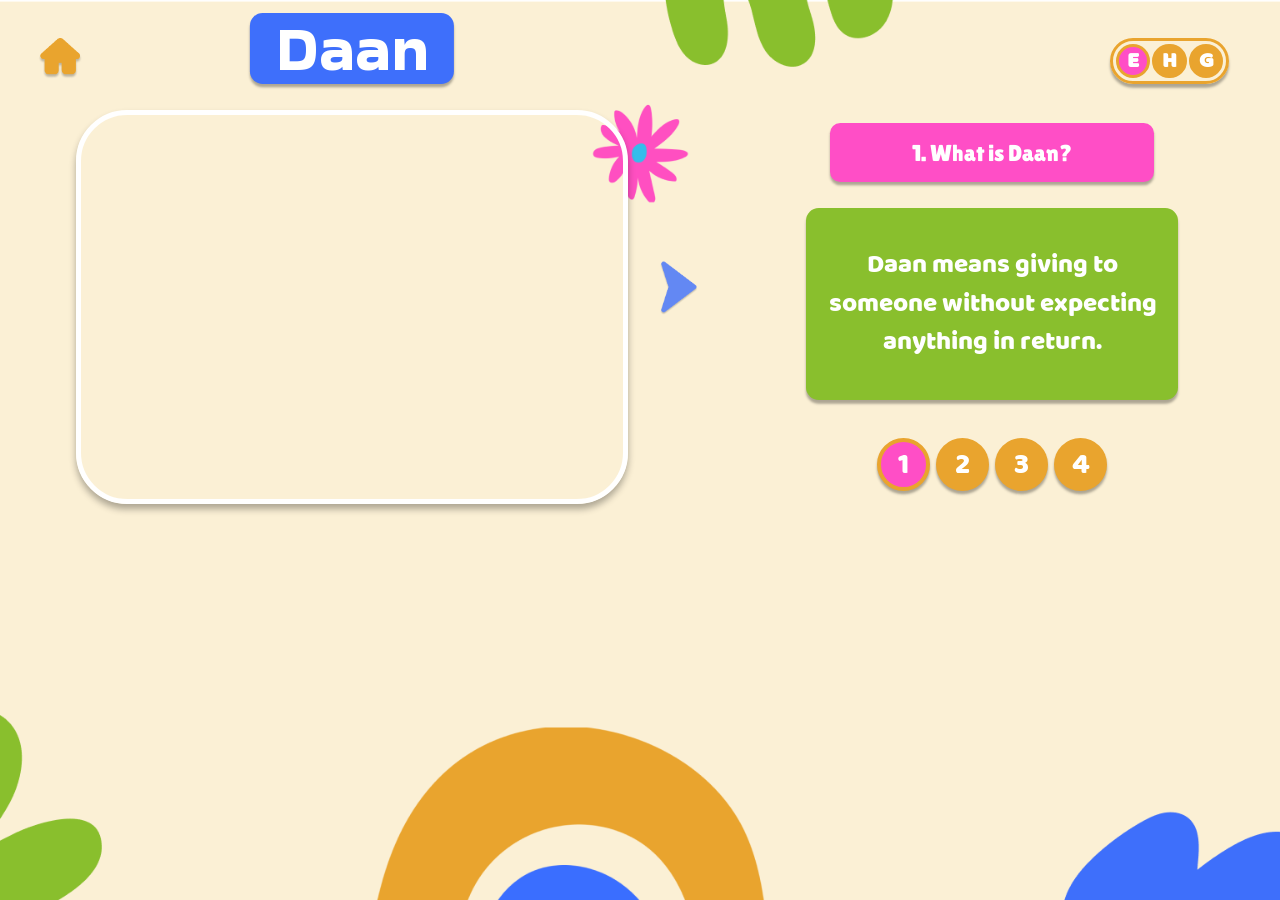
<file: what-is-daan.html>
<!doctype html>
<html lang="en">
  <head>
    <meta charset="UTF-8" />
    <meta name="viewport" content="width=device-width, initial-scale=1.0" />
    <title data-lang-key="title-1"></title>

    <link rel="stylesheet" href="./assets/css/swiper-bundle.min.css" />
    <link rel="stylesheet" href="./assets/css/style.css" />

    <style>
      body {
        background-image: url("./assets/images/bg-image.png");
      }
    </style>
  </head>

  <body class="loaded">
    <a class="home-btn" href="index.html">
      <img src="./assets/images/home-btn.png" alt="Home" />
    </a>

    <div class="language-container">
      <div class="english active">E</div>
      <div class="hindi">H</div>
      <div class="gujarati">G</div>
    </div>

    <main>
      <div class="home-container">
        <div class="left-home-container">
          <div class="title">
            <span data-lang-key="title"></span>
            <!-- <span class="description" data-lang-key="description"></span> -->
          </div>

          <div class="image-swiper swiper">
            <div class="swiper-wrapper">
              <div class="swiper-slide">
                <video
                  src="./assets/videos/1-1.mp4"
                  autoplay
                  muted
                  loop
                  preload="auto"
                ></video>
              </div>

              <div class="swiper-slide">
                <video
                  src="./assets/videos/1-2.mp4"
                  muted
                  loop
                  preload="none"
                ></video>
              </div>
            </div>
          </div>

          <div class="custom-nav">
            <button class="custom-prev hidden" type="button">
              <img src="./assets/images/prev-btn.png" alt="Previous" />
            </button>

            <button class="custom-next" type="button">
              <img src="./assets/images/next-btn.png" alt="Next" />
            </button>
          </div>
        </div>

        <div class="right-home-container">
          <div class="page-title" data-lang-key="title-1"></div>

          <div class="text-swiper swiper">
            <div class="swiper-wrapper">
              <div class="swiper-slide">
                <div class="text-box">
                  <p data-lang-key="slide-1.1"></p>
                </div>
              </div>

              <div class="swiper-slide">
                <div class="text-box">
                  <p data-lang-key="slide-1.2"></p>
                </div>
              </div>
            </div>
          </div>

          <div class="pages">
            <a
              href="what-is-daan.html"
              class="page page-1"
              data-lang-key="num-1"
            ></a>

            <a
              href="why-should-we-give.html"
              class="page page-2"
              data-lang-key="num-2"
            ></a>

            <a
              href="what-can-we-give.html"
              class="page page-3"
              data-lang-key="num-3"
            ></a>

            <a
              href="types-of-daan.html"
              class="page page-4"
              data-lang-key="num-4"
            ></a>
          </div>
        </div>
      </div>
    </main>

    <!-- Audios -->
    <audio
      id="homeAudio"
      src="./assets/audio/pop.mp3"
      preload="auto"
    ></audio>

    <audio
      id="pageAudio"
      src="./assets/audio/11.mp3"
      preload="auto"
    ></audio>

    <audio
      id="navAudio"
      src="./assets/audio/5.mp3"
      preload="auto"
    ></audio>

    <audio
      id="engAudio"
      src="./assets/audio/Eng.mpeg"
      preload="auto"
    ></audio>

    <audio
      id="hinAudio"
      src="./assets/audio/Hin.mpeg"
      preload="auto"
    ></audio>

    <audio
      id="gujAudio"
      src="./assets/audio/Guj.mpeg"
      preload="auto"
    ></audio>

    <script src="./assets/js/swiper-bundle.min.js"></script>
    <script src="./assets/js/data.js"></script>
    <script src="./assets/js/app.js"></script>
    <script>
      document.addEventListener("DOMContentLoaded", () => {
        const homeBtn = document.querySelector(".home-btn");
        const pageBtns = document.querySelectorAll(".pages .page");
        const prevBtn = document.querySelector(".custom-prev");
        const nextBtn = document.querySelector(".custom-next");

        const englishBtn = document.querySelector(".english");
        const hindiBtn = document.querySelector(".hindi");
        const gujaratiBtn = document.querySelector(".gujarati");

        const homeAudio = document.getElementById("homeAudio");
        const pageAudio = document.getElementById("pageAudio");
        const navAudio = document.getElementById("navAudio");

        const engAudio = document.getElementById("engAudio");
        const hinAudio = document.getElementById("hinAudio");
        const gujAudio = document.getElementById("gujAudio");

        function stopAllAudio() {
          const audios = [
            homeAudio,
            pageAudio,
            navAudio,
            engAudio,
            hinAudio,
            gujAudio,
          ];

          audios.forEach((audio) => {
            if (audio) {
              audio.pause();
              audio.currentTime = 0;
            }
          });
        }

        function playAudio(audio) {
          if (!audio) return;

          stopAllAudio();
          audio.currentTime = 0;

          const playPromise = audio.play();

          if (playPromise !== undefined) {
            playPromise.catch((error) => {
              console.log(
                "Audio not playing. Check file path or browser:",
                error,
              );
            });
          }
        }

        const textSwiper = new Swiper(".text-swiper", {
          effect: "fade",

          fadeEffect: {
            crossFade: true,
          },

          speed: 1200,
          allowTouchMove: false,
        });

        const imageSwiper = new Swiper(".image-swiper", {
          effect: "fade",

          fadeEffect: {
            crossFade: true,
          },

          speed: 1200,
          allowTouchMove: false,

          navigation: {
            prevEl: ".custom-prev",
            nextEl: ".custom-next",
          },

          controller: {
            control: textSwiper,
          },
        });

        textSwiper.controller.control = imageSwiper;

        // Only the active slide video loads and plays; inactive ones stay unloaded
        const slideVideos = Array.from(
          document.querySelectorAll(".image-swiper .swiper-slide video"),
        );

        function syncSlideVideos(swiper) {
          slideVideos.forEach((video, index) => {
            if (index === swiper.activeIndex) {
              video.preload = "auto";

              if (video.paused) {
                video.currentTime = 0;
                video.play().catch(() => {});
              }
            } else {
              video.preload = "none";
            }
          });
        }

        function pauseInactiveSlideVideos(swiper) {
          slideVideos.forEach((video, index) => {
            if (index !== swiper.activeIndex && !video.paused) {
              video.pause();
            }
          });
        }

        syncSlideVideos(imageSwiper);
        imageSwiper.on("slideChange", () => syncSlideVideos(imageSwiper));
        imageSwiper.on("slideChangeTransitionEnd", () =>
          pauseInactiveSlideVideos(imageSwiper),
        );

        function updateNavButtons(swiper) {
          // Hide Previous button on the first slide
          if (swiper.isBeginning) {
            prevBtn?.classList.add("hidden");
          } else {
            prevBtn?.classList.remove("hidden");
          }

          // Hide Next button on the last slide
          if (swiper.isEnd) {
            nextBtn?.classList.add("hidden");
          } else {
            nextBtn?.classList.remove("hidden");
          }
        }

        updateNavButtons(imageSwiper);

        imageSwiper.on("slideChange", () => {
          updateNavButtons(imageSwiper);
        });

        imageSwiper.on("reachBeginning", () => {
          updateNavButtons(imageSwiper);
        });

        imageSwiper.on("reachEnd", () => {
          updateNavButtons(imageSwiper);
        });

        homeBtn?.addEventListener("click", function (event) {
          event.preventDefault();

          playAudio(homeAudio);

          setTimeout(() => {
            window.location.href = this.href;
          }, 500);
        });

        pageBtns.forEach((pageBtn) => {
          pageBtn.addEventListener("click", function (event) {
            event.preventDefault();

            playAudio(pageAudio);

            setTimeout(() => {
              window.location.href = this.href;
            }, 600);
          });
        });

        prevBtn?.addEventListener("click", () => {
          playAudio(navAudio);
        });

        nextBtn?.addEventListener("click", () => {
          playAudio(navAudio);
        });

        englishBtn?.addEventListener("click", () => {
          playAudio(engAudio);
        });

        hindiBtn?.addEventListener("click", () => {
          playAudio(hinAudio);
        });

        gujaratiBtn?.addEventListener("click", () => {
          playAudio(gujAudio);
        });
      });
    </script>
  </body>
</html>
</file>
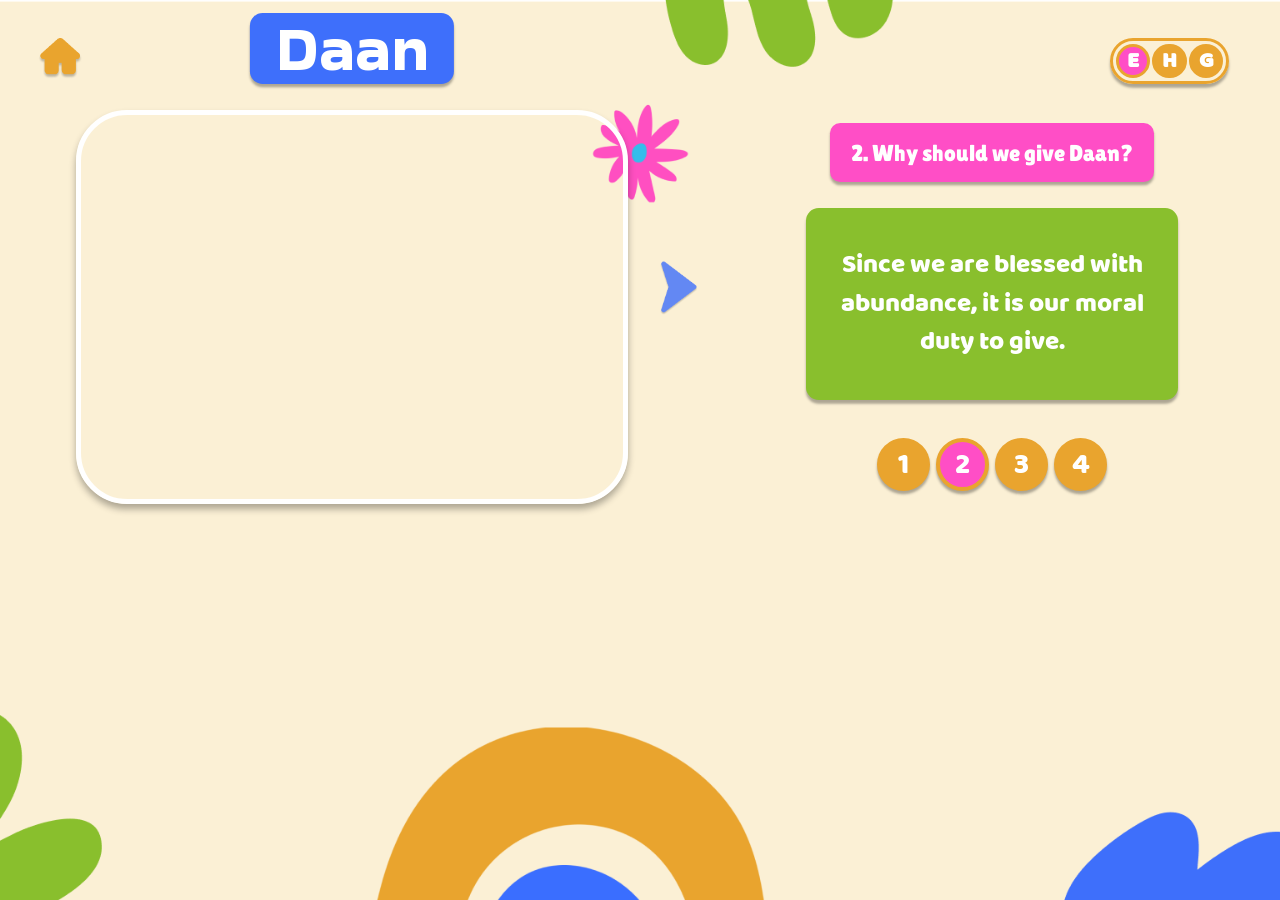
<file: why-should-we-give.html>
<!doctype html>
<html lang="en">
  <head>
    <meta charset="UTF-8" />
    <meta name="viewport" content="width=device-width, initial-scale=1.0" />
    <title data-lang-key="title-2"></title>

   <link rel="stylesheet" href="./assets/css/swiper-bundle.min.css" />

    <link rel="stylesheet" href="./assets/css/style.css" />

    <style>
      body {
        background-image: url("./assets/images/bg-image.png");
      }
    </style>
  </head>

  <body class="loaded">
    <div class="language-container">
      <div class="english active">E</div>
      <div class="hindi">H</div>
      <div class="gujarati">G</div>
    </div>

    <a class="home-btn" href="index.html">
      <img src="./assets/images/home-btn.png" alt="Home" />
    </a>

    <main>
      <div class="home-container">
        <div class="left-home-container">
          <div class="title">
            <span data-lang-key="title"></span>
            <!-- <span class="description" data-lang-key="description"></span> -->
          </div>

          <div class="image-swiper swiper">
            <div class="swiper-wrapper">
              <div class="swiper-slide">
                <video
                  src="./assets/videos/2-5.mp4"
                  autoplay
                  muted
                  loop
                  preload="auto"
                ></video>
              </div>

              <div class="swiper-slide">
                <video
                  src="./assets/videos/2-6.mp4"
                  muted
                  loop
                  preload="none"
                ></video>
              </div>

              <div class="swiper-slide">
                <video
                  src="./assets/videos/2-7.mp4"
                  muted
                  loop
                  preload="none"
                ></video>
              </div>

              <div class="swiper-slide">
                <video
                  src="./assets/videos/2-4.mp4"
                  muted
                  loop
                  preload="none"
                ></video>
              </div>
            </div>
          </div>

          <div class="custom-nav">
            <button class="custom-prev hidden" type="button">
              <img src="./assets/images/prev-btn.png" alt="Previous" />
            </button>

            <button class="custom-next" type="button">
              <img src="./assets/images/next-btn.png" alt="Next" />
            </button>
          </div>
        </div>

        <div class="right-home-container">
          <div class="page-title" data-lang-key="title-2"></div>

          <div class="text-swiper swiper">
            <div class="swiper-wrapper">
              <div class="swiper-slide">
                <div class="text-box">
                  <p data-lang-key="slide-2.5"></p>
                </div>
              </div>

              <div class="swiper-slide">
                <div class="text-box">
                  <p data-lang-key="slide-2.6"></p>
                </div>
              </div>

              <div class="swiper-slide">
                <div class="text-box">
                  <p data-lang-key="slide-2.7"></p>
                </div>
              </div>

              <div class="swiper-slide">
                <div class="text-box">
                  <p data-lang-key="slide-2.4"></p>
                </div>
              </div>
            </div>
          </div>

          <div class="pages">
            <a
              href="what-is-daan.html"
              class="page page-1"
              data-lang-key="num-1"
            ></a>

            <a
              href="why-should-we-give.html"
              class="page page-2"
              data-lang-key="num-2"
            ></a>

            <a
              href="what-can-we-give.html"
              class="page page-3"
              data-lang-key="num-3"
            ></a>

            <a
              href="types-of-daan.html"
              class="page page-4"
              data-lang-key="num-4"
            ></a>
          </div>
        </div>
      </div>
    </main>

    <!-- Audios -->
    <audio
      id="homeAudio"
      src="./assets/audio/pop.mp3"
      preload="auto"
    ></audio>

    <audio
      id="pageAudio"
      src="./assets/audio/11.mp3"
      preload="auto"
    ></audio>

    <audio
      id="navAudio"
      src="./assets/audio/5.mp3"
      preload="auto"
    ></audio>

    <audio
      id="engAudio"
      src="./assets/audio/Eng.mpeg"
      preload="auto"
    ></audio>

    <audio
      id="hinAudio"
      src="./assets/audio/Hin.mpeg"
      preload="auto"
    ></audio>

    <audio
      id="gujAudio"
      src="./assets/audio/Guj.mpeg"
      preload="auto"
    ></audio>

        <link rel="stylesheet" href="./assets/fontawesome/css/fontawesome.min.css" />
        <link rel="stylesheet" href="./assets/fontawesome/css/solid.min.css" />
    <script src="./assets/js/data.js"></script>
    <script src="./assets/js/app.js"></script>
    <script src="./assets/js/swiper-bundle.min.js"></script>
    <script>
      document.addEventListener("DOMContentLoaded", () => {
        const homeBtn = document.querySelector(".home-btn");
        const pageBtns = document.querySelectorAll(".pages .page");

        const prevBtn = document.querySelector(".custom-prev");
        const nextBtn = document.querySelector(".custom-next");

        const englishBtn = document.querySelector(".english");
        const hindiBtn = document.querySelector(".hindi");
        const gujaratiBtn = document.querySelector(".gujarati");

        const homeAudio = document.getElementById("homeAudio");
        const pageAudio = document.getElementById("pageAudio");
        const navAudio = document.getElementById("navAudio");

        const engAudio = document.getElementById("engAudio");
        const hinAudio = document.getElementById("hinAudio");
        const gujAudio = document.getElementById("gujAudio");

        function stopAllAudio() {
          const audios = [
            homeAudio,
            pageAudio,
            navAudio,
            engAudio,
            hinAudio,
            gujAudio,
          ];

          audios.forEach((audio) => {
            if (audio) {
              audio.pause();
              audio.currentTime = 0;
            }
          });
        }

        function playAudio(audio) {
          if (!audio) {
            return;
          }

          stopAllAudio();
          audio.currentTime = 0;

          const playPromise = audio.play();

          if (playPromise !== undefined) {
            playPromise.catch((error) => {
              console.log(
                "Audio not playing. Check file path or browser:",
                error,
              );
            });
          }
        }

        const textSwiper = new Swiper(".text-swiper", {
          effect: "fade",

          fadeEffect: {
            crossFade: true,
          },

          speed: 1200,
          allowTouchMove: false,
        });

        const imageSwiper = new Swiper(".image-swiper", {
          effect: "fade",

          fadeEffect: {
            crossFade: true,
          },

          speed: 1200,
          allowTouchMove: false,

          navigation: {
            prevEl: ".custom-prev",
            nextEl: ".custom-next",
          },

          controller: {
            control: textSwiper,
          },
        });

        textSwiper.controller.control = imageSwiper;

        // Only the active slide video loads and plays; inactive ones stay unloaded
        const slideVideos = Array.from(
          document.querySelectorAll(".image-swiper .swiper-slide video"),
        );

        function syncSlideVideos(swiper) {
          slideVideos.forEach((video, index) => {
            if (index === swiper.activeIndex) {
              video.preload = "auto";

              if (video.paused) {
                video.currentTime = 0;
                video.play().catch(() => {});
              }
            } else {
              video.preload = "none";
            }
          });
        }

        function pauseInactiveSlideVideos(swiper) {
          slideVideos.forEach((video, index) => {
            if (index !== swiper.activeIndex && !video.paused) {
              video.pause();
            }
          });
        }

        syncSlideVideos(imageSwiper);
        imageSwiper.on("slideChange", () => syncSlideVideos(imageSwiper));
        imageSwiper.on("slideChangeTransitionEnd", () =>
          pauseInactiveSlideVideos(imageSwiper),
        );

        function updateNavButtons(swiper) {
          if (!swiper) {
            return;
          }

          if (swiper.isBeginning) {
            prevBtn?.classList.add("hidden");
          } else {
            prevBtn?.classList.remove("hidden");
          }

          if (swiper.isEnd) {
            nextBtn?.classList.add("hidden");
          } else {
            nextBtn?.classList.remove("hidden");
          }
        }

        updateNavButtons(imageSwiper);

        imageSwiper.on("slideChange", function () {
          updateNavButtons(this);
        });

        imageSwiper.on("slideChangeTransitionEnd", function () {
          updateNavButtons(this);
        });

        homeBtn?.addEventListener("click", function (event) {
          event.preventDefault();

          playAudio(homeAudio);

          setTimeout(() => {
            window.location.href = this.href;
          }, 500);
        });

        pageBtns.forEach((pageBtn) => {
          pageBtn.addEventListener("click", function (event) {
            event.preventDefault();

            playAudio(pageAudio);

            setTimeout(() => {
              window.location.href = this.href;
            }, 600);
          });
        });

        prevBtn?.addEventListener("click", function () {
          playAudio(navAudio);
        });

        nextBtn?.addEventListener("click", function () {
          playAudio(navAudio);
        });

        englishBtn?.addEventListener("click", function () {
          playAudio(engAudio);
        });

        hindiBtn?.addEventListener("click", function () {
          playAudio(hinAudio);
        });

        gujaratiBtn?.addEventListener("click", function () {
          playAudio(gujAudio);
        });
      });
    </script>
  </body>
</html>
</file>
<file: assets/css/style.css>
:root {
  --heart-mask: url("data:image/svg+xml,%3Csvg width='900' height='802' viewBox='0 0 900 802' fill='none' xmlns='http://www.w3.org/2000/svg'%3E%3Cg filter='url(%23filter0_d_2_450)'%3E%3Cpath d='M451.563 142.433C547.87 21.0531 643.694 -12.7036 721.075 7.45309C798.584 27.6433 858.555 102.152 882.588 199.388C930.569 393.516 834.831 677.237 449.996 791.913C65.1716 677.237 -30.5663 393.516 17.4121 199.388C41.444 102.152 101.413 27.6433 178.921 7.45309C256.3 -12.7036 352.124 21.0532 448.43 142.433L449.997 144.407L451.563 142.433Z' fill='white' stroke='white' stroke-width='4' shape-rendering='crispEdges'/%3E%3C/g%3E%3Cdefs%3E%3Cfilter id='filter0_d_2_450' x='0' y='0' width='900.001' height='802.002' filterUnits='userSpaceOnUse' color-interpolation-filters='sRGB'%3E%3CfeFlood flood-opacity='0' result='BackgroundImageFix'/%3E%3CfeColorMatrix in='SourceAlpha' type='matrix' values='0 0 0 0 0 0 0 0 0 0 0 0 0 0 0 0 0 0 127 0' result='hardAlpha'/%3E%3CfeOffset dy='4'/%3E%3CfeGaussianBlur stdDeviation='2'/%3E%3CfeComposite in2='hardAlpha' operator='out'/%3E%3CfeColorMatrix type='matrix' values='0 0 0 0 0 0 0 0 0 0 0 0 0 0 0 0 0 0 0.25 0'/%3E%3CfeBlend mode='normal' in2='BackgroundImageFix' result='effect1_dropShadow_2_450'/%3E%3CfeBlend mode='normal' in='SourceGraphic' in2='effect1_dropShadow_2_450' result='shape'/%3E%3C/filter%3E%3C/defs%3E%3C/svg%3E");
}

    @font-face {
      font-family: "BalooRegular";
      src: url("../../fonts/Baloo-Regular-400.ttf") format("truetype");
      font-weight: 400;
      font-style: normal;
      font-display: swap;
    }

    @font-face {
      font-family: "bakbakoneRegular";
      src: url("../../fonts/bakbak-one-latin-400-normal.ttf") format("truetype");
      font-weight: 400;
      font-style: normal;
      font-display: swap;

    }

    @font-face {
      font-family: "LilitaOneRegular";
      src: url("../../fonts/LilitaOne-Regular.ttf") format("truetype");
      font-weight: 400;
      font-style: normal;
      font-display: swap;
    }


    @font-face {
      font-family: "ITFDevanagari";
      src: url("../../fonts/ITFDevanagari.ttc") format("truetype");
      font-weight: 700!important;
      font-style: normal;
      font-display: swap;
    }

    @font-face {
      font-family: "NotoSansGujaratiRegular";
      src: url("../../fonts/NotoSansGujarati-Regular.ttf") format("truetype");
      font-weight: 700!important;
      font-style: normal;
      font-display: swap;
    }

    *::before,
    *::after {
      box-sizing: border-box;
      margin: 0;
      padding: 0;
    }

    html,
    body {
      margin: 0;
      padding: 0;
      width: 100vw;
      height: 100%;
      overflow-x: hidden;
    }

/* CORRECT */
body[data-lang="hi"] {
  font-family: "ITFDevanagari"!important;
  font-weight: 700;
}

body[data-lang="gu"] {
  font-family: "NotoSansGujaratiRegular"!important;
  font-weight: 700;
}


    body {
      width: 100vw !important;
      height: auto;
      overflow-y: auto;
      background-size: cover;
      background-repeat: no-repeat;
      background-position: center;
      background-attachment: fixed;
      opacity: 0;
      transition: opacity 1s ease;
    }

    body.loaded {
      opacity: 1;
    }

    .title {
      position: absolute;
      top: 1vw;
      left: 50%;
      transform: translateX(-50%);
      z-index: 100;
      padding: 0.3vw 2vw;
      border-radius: 1vw;
      background-color: #3E6FFB;
      text-align: center;
      font-weight: lighter !important;
      font-family: "bakbakoneRegular";
      box-shadow: 0 0.25vw 0.2vw rgba(0, 0, 0, 0.314);
    }

    .title span {
      display: block;
      color: white;
      font-size: 5vw;
      line-height: 1;
    }

    .title .description {
      display: block;
      color: white;
      font-size: 2vw;
      line-height: 1;
      font-weight: 400;
    }


    html[lang="hi"] .title span,
    html[lang="gu"] .title span {
      font-size: 5vw;
      font-weight: 700;
    }

    html[lang="hi"] .title .description,
    html[lang="gu"] .title .description {
      font-size: 2vw;
      font-weight: 400;
    }

    .language-container {
      position: fixed;
      top: 3vw;
      right: 4%;
      display: flex;
      width: 8.4vw;
      padding: 0.2vw;
      height: auto;
      justify-content: space-between;
      align-items: center;
      font-family: "BalooRegular";
      border: 0.25vw solid #E9A42E;
      border-radius: 50vw;
      z-index: 9999;
      box-shadow: 0 0.3vw 0.2vw rgba(0, 0, 0, 0.314);
    }

    .language-container div {
      width: 2.2vw;
      height: 2.2vw;
      font-size: 1.7vw;
      text-align: center;
      border: 0.25vw solid #E9A42E;
      background-color: #E9A42E;
      color: #ffffff;
      cursor: pointer;
      display: flex;
      justify-content: center;
      align-items: center;
      pointer-events: auto;
      border-radius: 50%;
      z-index: 100;
      font-weight: 600;
      font-family: "BalooRegular", sans-serif;
    }

    .language-container div:hover {
      color: white;
      background-color: #FF4EC6;
    }

    .language-container div.active {
      color: white;
      background-color: #FF4EC6;
    }

    .home-btn {
      position: fixed;
      top: 3vw;
      left: 3%;
      width: 3.5vw;
      height: auto;
      z-index: 50;
      transform: scale(1);
      transition: transform 0.2s ease-in-out;
      cursor: pointer;
      pointer-events: auto;
    }

    .home-btn img {
      width: 100%;
      object-fit: contain;
      display: block;
    }

    .home-btn:hover {
      transform: scale(1.2);
    }

    main {
      position: relative;
      width: 100%;
      height: min(48vw, 100vh);
    }

    .home-container {
      position: relative;
      width: 100%;
      height: 100%;
      display: flex;
      justify-content: center;
      align-items: center;
    }

    .home-container .left-home-container,
    .home-container .right-home-container {
      position: relative;
      height: 100%;
      display: flex;
      justify-content: center;
      align-items: center;
      flex-direction: column;
    }


    .home-container .left-home-container {
      width: 55%;
    }

    .home-container .right-home-container {
      width: 45%;
    }

    .hero-img-wrap {
      margin-top: 5vw;
      position: relative;
      width: 70%;
      height: 100%;
      z-index: 20;
    }

    /* shadow */
    .hero-img-wrap::before {
      content: "";
      position: absolute;
      inset: 0;
      background: rgba(0, 0, 0, 0.089);
      filter: blur(1px);
      transform: scale(1.03);
      z-index: 1;

      -webkit-mask-image: var(--heart-mask);
      -webkit-mask-repeat: no-repeat;
      -webkit-mask-position: center;
      -webkit-mask-size: contain;

      mask-image: var(--heart-mask);
      mask-repeat: no-repeat;
      mask-position: center;
      mask-size: contain;
    }

  .pranam-link {
  display: flex;
  justify-content: center;
  align-items: center;
  right: 5vw;
  bottom: 3vw;
  width: 10vw;
  height: auto;
  text-decoration: none;
  animation: pranamPop 0.2s ease-in-out infinite;
  transform-origin: center;
   position: fixed !important;
  z-index: 99999 !important;
  pointer-events: auto;
  touch-action: manipulation;
}

.pranam-link img {
  position: relative;
  width: 100%;
  display: block;
  object-fit: contain;
}

.pranam-link img,
.pranam-link span {
  pointer-events: none;
}

.pranam-link span {
  position: absolute;
  text-decoration: none;
  color: white;
  font-family: "LobsterTwo";
  font-weight: bold;
  font-size: 1.5vw;
  padding-right: 2vw;
}

@keyframes pranamPop {
  0% {
    transform: scale(1);
  }

  50% {
    transform: scale(1.12);
  }

  100% {
    transform: scale(1);
  }
}
    /* border */
    .hero-img-wrap::after {
      content: "";
      position: absolute;
      inset: 0;
      background: white;
      transform: scale(1.02);
      z-index: 2;

      -webkit-mask-image: var(--heart-mask);
      -webkit-mask-repeat: no-repeat;
      -webkit-mask-position: center;
      -webkit-mask-size: contain;

      mask-image: var(--heart-mask);
      mask-repeat: no-repeat;
      mask-position: center;
      mask-size: contain;
    } 

    .hero-img {
      position: relative;
      width: 100%;
      height: 100%;
      overflow: hidden;
      z-index: 3;

      -webkit-mask-image: var(--heart-mask);
      -webkit-mask-repeat: no-repeat;
      -webkit-mask-position: center;
      -webkit-mask-size: contain;

      mask-image: var(--heart-mask);
      mask-repeat: no-repeat;
      mask-position: center;
      mask-size: contain;
    }

    .hero-img video {
      position: absolute;
      inset: 0;
      width: 100%;
      height: 100%;
      object-fit: cover;
      display: block;
      z-index: 4;
    }

    .hero-img img{
            position: absolute;
      inset: 0;
      width: 100%;
      height: 100%;
      object-fit: cover;
      display: block;
      z-index: 4;
    }

    .topics {
      position: relative;
      width: 60%;
      height: auto;
      display: flex;
      flex-direction: column;
      align-items: center;
      padding: 2vw;
      gap: 1.5vw
    }

    .topics .topic {
      text-decoration: none;
      width: 70%;
      height: 5vw !important;
      color: white;
      height: auto;
      background-color: #FF4EC6;
      display: flex;
      justify-content: center;
      align-items: center;
      border-radius: 0.7vw;
      font-family: "LilitaOneRegular";
      font-size: 1.8vw;
      padding: 0.2vw;
      text-align: center;
      box-shadow: 0 0.35vw 0.2vw rgba(0, 0, 0, 0.314);
      outline: 0.2vw solid transparent;
      transition: background-color 0.3s ease, outline 0.3s ease, transform 0.55s ease,
        opacity 0.55s ease,
        filter 0.55s ease;
      transform-origin: center center;
    }

    .topics.roll-up .topic-1 {
      transform: translateY(0vw) scale(1);
      z-index: 4;
    }

    .topics.roll-up .topic-2 {
      transform: translateY(-7vw) scale(0.98);
      z-index: 3;
    }

    .topics.roll-up .topic-3 {
      transform: translateY(-14vw) scale(0.96);
      z-index: 2;
    }

    .topics.roll-up .topic-4 {
      transform: translateY(-21vw) scale(0.94);
      z-index: 1;
    }

    .topics .topic:hover {
      background-color: #89BF2D;
      outline: 0.2vw solid white;
    }

    .image-swiper {
      width: 77%;
      height: 30vw;
      border-radius: 4vw;
      border: 0.4vw solid white;
      position: relative;
      box-shadow: 0 0.4vw 0.6vw rgba(0, 0, 0, 0.314);

    }

    .image-swiper .swiper-wrapper,
    .image-swiper .swiper-slide {
      width: 100%;
      height: 100%;
    }

    .image-swiper .swiper-slide {
      display: flex;
      align-items: center;
      justify-content: center;
      overflow: hidden;
    }

    .image-swiper .swiper-slide video {
      width: 100%;
      height: 100%;
      object-fit: cover;
      display: block;
    }

    .custom-nav {
      position: absolute;
      bottom: 45%;
      transform: translateY(-50%);
      display: flex;
      gap: 47vw;
      z-index: 20;
    }


    .custom-prev,
    .custom-next {
      width: 4vw;
      height: 4vw;
      border-radius: 50%;
      border: none;
      cursor: pointer;
      font-size: 1.4vw;
      display: flex;
      align-items: center;
      justify-content: center;
      background-color: transparent;
      color: black;
      transform: scale(1);
      opacity: 0.8;
      transition:
        opacity 0.3s ease,
        visibility 0.3s ease;
    }

    .custom-next:hover,
    .custom-prev:hover {
      transform: scale(1.05);
      opacity: 1;
    }

    .custom-prev img,
    .custom-next img {
      width: 100%;
      height: auto;
      object-fit: contain;
      display: block;
    }

    .custom-prev.hidden,
    .custom-next.hidden {
      opacity: 0;
      visibility: hidden;
      pointer-events: none;
    }


    .text-swiper {
      width: 60%;
      min-height: 20%;
      margin-top: 2vw;
      background-color: #89BF2D;
      box-shadow: 0 0.3vw 0.2vw rgba(0, 0, 0, 0.314);

      padding: 1vw;
      border-radius: 1vw;
    }

    .text-swiper .swiper-slide {
      display: flex;
      align-items: center;
      justify-content: center;
    }

    .text-box {
      text-align: center;
     font-family: "BalooRegular";

    }


    .text-box p {
      font-size: 2vw;
      line-height: 1.5;
      color: white;
      font-weight: lighter;
    }
    body[data-lang="gu"] .text-box p {
  font-family: "NotoSansGujaratiRegular"!important;
  font-weight: 700;
}

    .swiper-fade .swiper-slide {
      transition-timing-function: ease-in-out;
    }

    .page-title {
      width: 55%;
      height: 4vw;
      border-radius: 0.8vw;
      background-color: #FF4EC6;
      box-shadow: 0 0.25vw 0.2vw rgba(0, 0, 0, 0.314);
      font-size: 1.8vw;
      color: white;
      text-align: center;
      font-family: "LilitaOneRegular";
      display: flex;
      justify-content: center;
      align-items: center;
      padding: 0.3vw;
    }


    html[lang="hi"] .page-title,
    html[lang="gu"] .page-title {
      font-weight: 700;
    }

    .pages {
      margin-top: 3vw;
      width: 40%;
      display: flex;
      justify-content: space-between;
      align-items: center;
    }

    .pages .page {
      text-decoration: none;
      width: 3.5vw;
      height: 3.5vw;
      border-radius: 50%;
      background-color: #E9A42E;
      font-family: "BalooRegular";
      color: white;
      display: flex;
      justify-content: center;
      align-items: center;
      text-align: center;
      border: 0.35vw solid transparent;
      font-size: 2.3vw;
      box-shadow: 0 0.25vw 0.2vw rgba(0, 0, 0, 0.314);
      transform: scale(1);
      transition: background-color 0.3s ease, border 0.3s ease;
    }

    .pages .page:hover {
      background-color: #FF4EC6;
      border: 0.35vw solid #E9A42E;
      animation: popScale 0.3s ease forwards;
    }

    .pages .page.active {
      background-color: #FF4EC6;
      border: 0.35vw solid #E9A42E;
    }

    @keyframes popScale {
      0% {
        transform: scale(1);
      }

      50% {
        transform: scale(1.05);
      }

      100% {
        transform: scale(1);
      }
    }

    .pranam-container {
      position: absolute;
      width: 45vw;
      height: auto;
      top: 50% !important;
      left: 50% !important;
      transform: translate(-50%, -50%);
      display: flex;
      justify-content: center;
      align-items: center;
    }

    .pranam-container>.pranam-img {
      position: relative;
      width: 85%;
      height: auto;
      display: block;
    }

    .pranam-container>.pranam-img>img {
      width: 100%;
      display: block;
    }

    .pranam-img span {
      z-index: 15;
      position: absolute;
      top: 0%;
      left: 50%;
      font-size: 3.4vw;
      transform: translateX(-50%);
      font-family: "BalooRegular";
    }

      .pranam-video{
    position: absolute;
    left: 50%;
    top: 48.6%;
    background-image: url("./../images/pranam-bg-1.png");
    background-position: center;
    background-repeat: no-repeat;
    background-size: cover;
    transform: translate(-50%, -50%);
    width: 25.5vw;
    height: 28vw;
    border-radius: 50%;
    background-color: #f6f6f6;

    display: flex;
    justify-content: center;
    align-items: center;

    overflow: hidden;
    padding-right: 2.5vw;
  }

.pranam-video video {
    width: 90%;
    height: 83%;
    object-fit: cover;

    /* Very light feather on ALL edges */
    -webkit-mask-image:
        linear-gradient(
            to bottom,
            transparent 0%,
            rgba(0, 0, 0, 0.8) 2%,
            rgba(0, 0, 0, 0.95) 4%,
            black 6%,
            black 90%,
            rgba(0, 0, 0, 0.95) 96%,
            rgba(0, 0, 0, 0.8) 98%,
            transparent 100%
        ),
        linear-gradient(
            to right,
            transparent 0%,
            rgba(0, 0, 0, 0.8) 2%,
            rgba(0, 0, 0, 0.95) 4%,
            black 6%,
            black 90%,
            rgba(0, 0, 0, 0.95) 96%,
            rgba(0, 0, 0, 0.8) 98%,
            transparent 100%
        );

    -webkit-mask-composite: source-in;

    mask-image:
        linear-gradient(
            to bottom,
            transparent 0%,
            rgba(0, 0, 0, 0.8) 2%,
            rgba(0, 0, 0, 0.95) 4%,
            black 6%,
            black 90%,
            rgba(0, 0, 0, 0.95) 96%,
            rgba(0, 0, 0, 0.8) 98%,
            transparent 100%
        ),
        linear-gradient(
            to right,
            transparent 0%,
            rgba(0, 0, 0, 0.8) 2%,
            rgba(0, 0, 0, 0.95) 4%,
            black 6%,
            black 90%,
            rgba(0, 0, 0, 0.95) 96%,
            rgba(0, 0, 0, 0.8) 98%,
            transparent 100%
        );

    mask-composite: intersect;

    -webkit-mask-repeat: no-repeat;
    mask-repeat: no-repeat;

    -webkit-mask-size: 100% 100%;
    mask-size: 100% 100%;
}

    .pranam-container .home-btn-1 {
      position: absolute;
      top: 88%;
      left: 35%;
      transform: translateX(-50%);
      width: 15vw;
      height: auto;
      transform: scale(1);
      transition: transform 0.2s ease;
    }

    .home-btn-1:hover {
      transform: scale(1.2);
    }

    .pranam-container .home-btn-1 img {
      width: 100%;
      display: block;
    }

    .home-btn-1 span {
      z-index: 15;
      position: absolute;
      top: 45%;
      left: 38%;
      font-size: 2.5vw;
      transform: translateY(-50%);
      font-family: "BalooRegular";
      color: #821b00;
    }

    .back-btn {
      position: absolute;
      left: 4%;
      top: 4%;
      width: 3vw;
      height: 3vw;
      background-color: #E9A42E;
      border: 0.25vw solid transparent;
      border-radius: 50%;
      display: flex;
      justify-content: center;
      align-items: center;
      text-decoration: none;
      transform: scale(1);
      transition: transform 0.3s ease, background-color 0.3s ease, border 0.3s ease;
      z-index: 50;
    }

    .back-btn i {
      color: white;
      font-size: 1.5vw;
      transition: font-size 0.3s ease;
    }

    .back-btn:hover {
      transform: scale(1.05);
      background-color: #FF4EC6;
      border: 0.25vw solid #E9A42E;
    }


    .pranam-img span {
      color: #802922;
    }
</file>
<file: assets/fontawesome/css/solid.min.css>
/*!
 * Font Awesome Free 6.7.2 by @fontawesome - https://fontawesome.com
 * License - https://fontawesome.com/license/free (Icons: CC BY 4.0, Fonts: SIL OFL 1.1, Code: MIT License)
 * Copyright 2024 Fonticons, Inc.
 */
:host,:root{--fa-style-family-classic:"Font Awesome 6 Free";--fa-font-solid:normal 900 1em/1 "Font Awesome 6 Free"}@font-face{font-family:"Font Awesome 6 Free";font-style:normal;font-weight:900;font-display:block;src:url(../webfonts/fa-solid-900.woff2) format("woff2"),url(../webfonts/fa-solid-900.ttf) format("truetype")}.fa-solid,.fas{font-weight:900}
</file>
